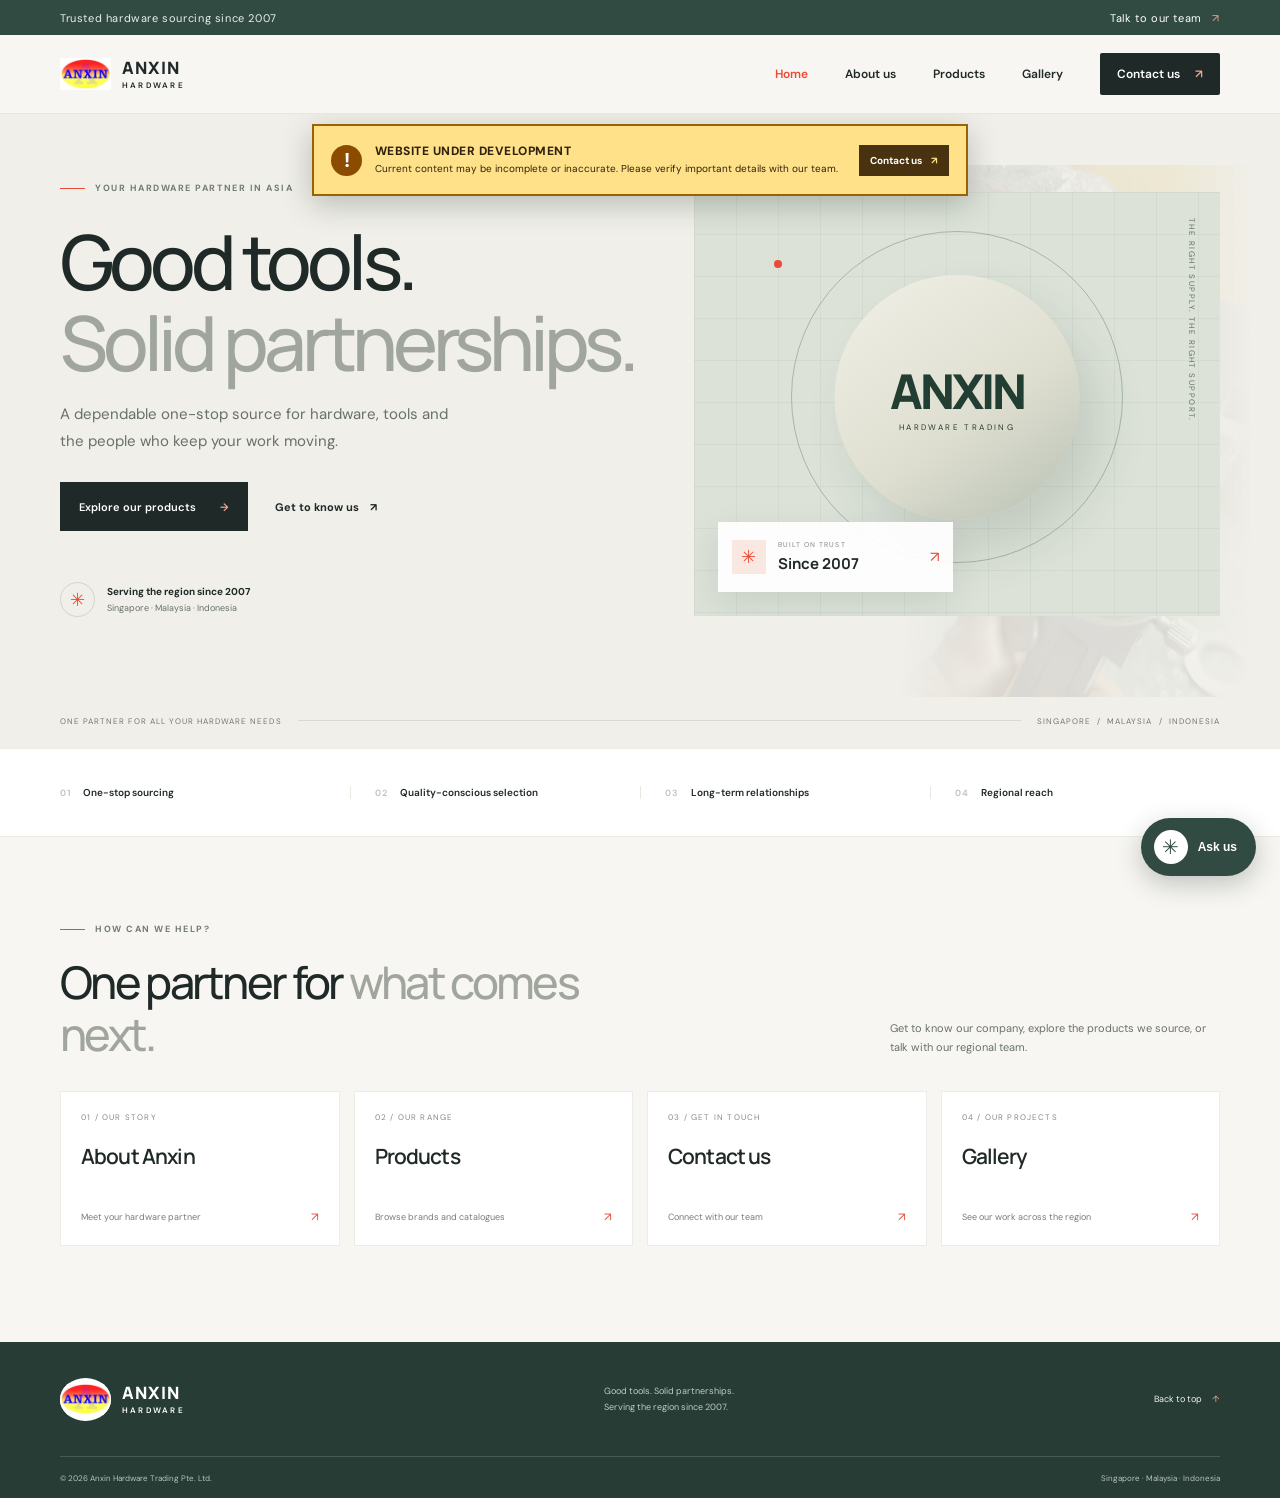
<file: index.html>
<!doctype html>
<html lang="en">
<head>
  <meta charset="utf-8">
  <meta name="viewport" content="width=device-width, initial-scale=1">
  <meta name="theme-color" content="#f7f6f2">
  <meta name="description" content="Anxin Hardware Trading Pte. Ltd. — dependable hardware sourcing and one-stop solutions for Singapore, Malaysia and Indonesia since 2007.">
  <title>Anxin Hardware | Tools and hardware, sourced with care</title>
  <link rel="preconnect" href="https://fonts.googleapis.com">
  <link rel="preconnect" href="https://fonts.gstatic.com" crossorigin>
  <link href="https://fonts.googleapis.com/css2?family=DM+Sans:wght@400;500;600;700&family=Manrope:wght@400;500;600;700;800&display=swap" rel="stylesheet">
  <link rel="stylesheet" href="styles.css?v=20261010-2">
</head>
<body id="top">
  <div class="topline">
    <div class="container topline-inner">
      <span>Trusted hardware sourcing since 2007</span>
      <a href="https://wa.me/6598162325?text=Dear%20Anxin%20Hardware%20Customer%20Service%2C%20I%20would%20like%20to%20know%20more%20about..." target="_blank" rel="noreferrer">Talk to our team <span aria-hidden="true">↗</span></a>
    </div>
  </div>

  <header class="site-header">
    <div class="container nav-wrap">
      <a class="brand" href="index.html" aria-label="Anxin Hardware home">
        <img src="AnxinHardware%20Logo.png" alt="Anxin Hardware logo">
        <span class="brand-name">ANXIN <span>HARDWARE</span></span>
      </a>
      <button class="menu-toggle" type="button" aria-label="Open navigation" aria-expanded="false" aria-controls="primary-nav">
        <span></span><span></span>
      </button>
      <nav id="primary-nav" class="primary-nav" aria-label="Main navigation">
        <a href="index.html" aria-current="page">Home</a>
        <a href="about.html">About us</a>
        <a href="products.html">Products</a>
        <a href="gallery.html">Gallery</a>
        <a class="nav-contact" href="contact.html">Contact us <span aria-hidden="true">↗</span></a>
      </nav>
    </div>
  </header>

  <main>
    <section class="hero">
      <div class="container hero-grid">
        <div class="hero-copy">
          <div class="eyebrow"><span class="eyebrow-line"></span> Your hardware partner in Asia</div>
          <h1>Good tools.<br><span>Solid partnerships.</span></h1>
          <p class="hero-intro">A dependable one-stop source for hardware, tools and the people who keep your work moving.</p>
          <div class="hero-actions">
            <a class="button button-dark" href="products.html">Explore our products <span aria-hidden="true">→</span></a>
            <a class="text-link" href="about.html">Get to know us <span aria-hidden="true">↗</span></a>
          </div>
          <div class="hero-proof">
            <span class="proof-mark" aria-hidden="true">✳</span>
            <span><strong>Serving the region since 2007</strong><small>Singapore · Malaysia · Indonesia</small></span>
          </div>
        </div>
        <div class="hero-art" aria-label="Anxin Hardware brand artwork">
          <div class="art-grid"></div>
          <div class="art-circle art-circle-one"></div>
          <div class="art-circle art-circle-two"></div>
          <div class="art-stamp"><span>ANXIN</span><small>HARDWARE TRADING</small></div>
          <div class="art-card">
            <span class="art-card-icon">✳</span>
            <span><small>BUILT ON TRUST</small><strong>Since 2007</strong></span>
            <span class="art-arrow" aria-hidden="true">↗</span>
          </div>
          <span class="art-caption">The right supply. The right support.</span>
          <span class="art-orbit" aria-hidden="true"></span>
        </div>
      </div>
      <div class="container hero-bottom">
        <span>One partner for all your hardware needs</span>
        <span class="hero-bottom-line"></span>
        <span>Singapore&nbsp; / &nbsp;Malaysia&nbsp; / &nbsp;Indonesia</span>
      </div>
    </section>

    <section class="intro-band" aria-label="Company overview">
      <div class="container intro-grid">
        <div><span class="intro-number">01</span><span>One-stop sourcing</span></div>
        <div><span class="intro-number">02</span><span>Quality-conscious selection</span></div>
        <div><span class="intro-number">03</span><span>Long-term relationships</span></div>
        <div><span class="intro-number">04</span><span>Regional reach</span></div>
      </div>
    </section>

    <section class="home-pages">
      <div class="container">
        <div class="eyebrow"><span class="eyebrow-line"></span> How can we help?</div>
        <div class="home-pages-heading">
          <h2>One partner for <span>what comes next.</span></h2>
          <p>Get to know our company, explore the products we source, or talk with our regional team.</p>
        </div>
        <div class="home-pages-grid">
          <a class="home-page-card" href="about.html">
            <span class="home-page-number">01 / OUR STORY</span>
            <strong>About Anxin</strong>
            <span class="home-page-link">Meet your hardware partner <i aria-hidden="true">↗</i></span>
          </a>
          <a class="home-page-card" href="products.html">
            <span class="home-page-number">02 / OUR RANGE</span>
            <strong>Products</strong>
            <span class="home-page-link">Browse brands and catalogues <i aria-hidden="true">↗</i></span>
          </a>
          <a class="home-page-card" href="contact.html">
            <span class="home-page-number">03 / GET IN TOUCH</span>
            <strong>Contact us</strong>
            <span class="home-page-link">Connect with our team <i aria-hidden="true">↗</i></span>
          </a>
          <a class="home-page-card" href="gallery.html">
            <span class="home-page-number">04 / OUR PROJECTS</span>
            <strong>Gallery</strong>
            <span class="home-page-link">See our work across the region <i aria-hidden="true">↗</i></span>
          </a>
        </div>
      </div>
    </section>
  </main>

  <footer class="site-footer">
    <div class="container footer-main">
      <a class="brand footer-brand" href="index.html" aria-label="Anxin Hardware home">
        <img src="AnxinHardware%20Logo.png" alt="">
        <span class="brand-name">ANXIN <span>HARDWARE</span></span>
      </a>
      <p>Good tools. Solid partnerships.<br>Serving the region since 2007.</p>
      <a class="footer-top" href="#top">Back to top <span>↑</span></a>
    </div>
    <div class="container footer-bottom">
      <span>© <span id="year">2026</span> Anxin Hardware Trading Pte. Ltd.</span>
      <span>Singapore · Malaysia · Indonesia</span>
    </div>
  </footer>
  <aside class="development-banner" role="status" aria-label="Website development notice">
    <span class="development-icon" aria-hidden="true">!</span>
    <span class="development-copy"><strong>Website under development</strong><span>Current content may be incomplete or inaccurate. Please verify important details with our team.</span></span>
    <a href="contact.html">Contact us <span aria-hidden="true">↗</span></a>
  </aside>
  <script src="product-knowledge.js?v=20261010-2"></script>
  <script src="script.js?v=20261010-2"></script>
</body>
</html>
</file>
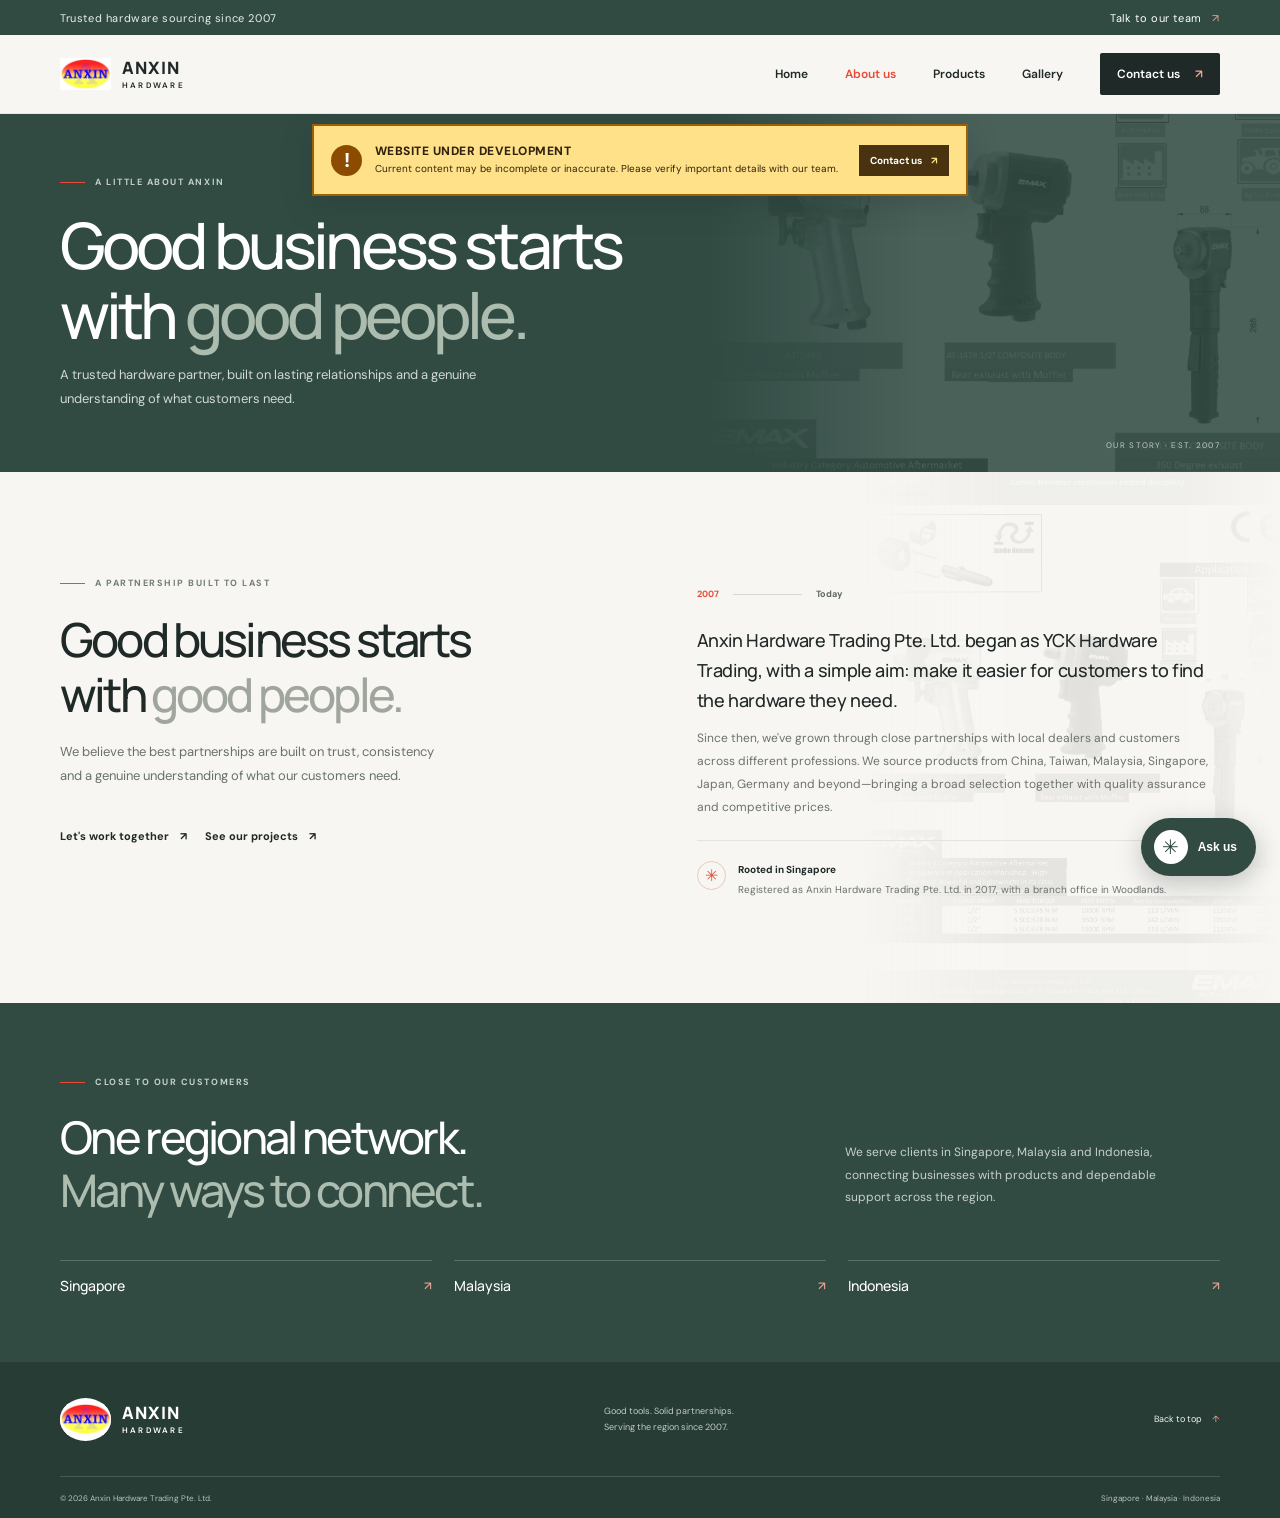
<file: about.html>
<!doctype html>
<html lang="en">
<head>
  <meta charset="utf-8">
  <meta name="viewport" content="width=device-width, initial-scale=1">
  <meta name="theme-color" content="#f7f6f2">
  <meta name="description" content="Get to know Anxin Hardware Trading Pte. Ltd., a trusted regional hardware partner serving customers since 2007.">
  <title>About Us | Anxin Hardware</title>
  <link rel="preconnect" href="https://fonts.googleapis.com">
  <link rel="preconnect" href="https://fonts.gstatic.com" crossorigin>
  <link href="https://fonts.googleapis.com/css2?family=DM+Sans:wght@400;500;600;700&family=Manrope:wght@400;500;600;700;800&display=swap" rel="stylesheet">
  <link rel="stylesheet" href="styles.css?v=20261010-2">
</head>
<body id="top">
  <div class="topline"><div class="container topline-inner"><span>Trusted hardware sourcing since 2007</span><a href="https://wa.me/6598162325?text=Dear%20Anxin%20Hardware%20Customer%20Service%2C%20I%20would%20like%20to%20know%20more%20about..." target="_blank" rel="noreferrer">Talk to our team <span aria-hidden="true">↗</span></a></div></div>
  <header class="site-header">
    <div class="container nav-wrap">
      <a class="brand" href="index.html" aria-label="Anxin Hardware home"><img src="AnxinHardware%20Logo.png" alt="Anxin Hardware logo"><span class="brand-name">ANXIN <span>HARDWARE</span></span></a>
      <button class="menu-toggle" type="button" aria-label="Open navigation" aria-expanded="false" aria-controls="primary-nav"><span></span><span></span></button>
      <nav id="primary-nav" class="primary-nav" aria-label="Main navigation">
        <a href="index.html">Home</a><a href="about.html" aria-current="page">About us</a><a href="products.html">Products</a><a href="gallery.html">Gallery</a><a class="nav-contact" href="contact.html">Contact us <span aria-hidden="true">↗</span></a>
      </nav>
    </div>
  </header>
  <main>
    <section class="page-banner page-banner-about">
      <div class="container page-banner-content">
        <div class="eyebrow eyebrow-light"><span class="eyebrow-line"></span> A little about Anxin</div>
        <h1>Good business starts<br>with <span>good people.</span></h1>
        <p>A trusted hardware partner, built on lasting relationships and a genuine understanding of what customers need.</p>
      </div>
      <span class="page-banner-index">OUR STORY · EST. 2007</span>
    </section>
    <section class="section about-section">
      <div class="container about-grid">
        <div class="section-heading">
          <div class="eyebrow"><span class="eyebrow-line"></span> A partnership built to last</div>
          <h2>Good business starts<br>with <span>good people.</span></h2>
          <p>We believe the best partnerships are built on trust, consistency and a genuine understanding of what our customers need.</p>
          <a class="text-link" href="contact.html">Let's work together <span aria-hidden="true">↗</span></a>
          <a class="text-link about-gallery-link" href="gallery.html">See our projects <span aria-hidden="true">↗</span></a>
        </div>
        <div class="about-story">
          <div class="story-date"><span>2007</span><span class="story-rule"></span><span>Today</span></div>
          <p class="story-lead">Anxin Hardware Trading Pte. Ltd. began as YCK Hardware Trading, with a simple aim: make it easier for customers to find the hardware they need.</p>
          <p>Since then, we've grown through close partnerships with local dealers and customers across different professions. We source products from China, Taiwan, Malaysia, Singapore, Japan, Germany and beyond—bringing a broad selection together with quality assurance and competitive prices.</p>
          <div class="story-note"><span class="note-icon">✳</span><span><strong>Rooted in Singapore</strong><small>Registered as Anxin Hardware Trading Pte. Ltd. in 2017, with a branch office in Woodlands.</small></span></div>
        </div>
      </div>
    </section>
    <section class="reach-section">
      <div class="container reach-grid">
        <div><div class="eyebrow eyebrow-light"><span class="eyebrow-line"></span> Close to our customers</div><h2>One regional network.<br><span>Many ways to connect.</span></h2></div>
        <p>We serve clients in Singapore, Malaysia and Indonesia, connecting businesses with products and dependable support across the region.</p>
        <div class="reach-countries" aria-label="Markets served"><span>Singapore <i>↗</i></span><span>Malaysia <i>↗</i></span><span>Indonesia <i>↗</i></span></div>
      </div>
    </section>
  </main>
  <footer class="site-footer">
    <div class="container footer-main"><a class="brand footer-brand" href="index.html" aria-label="Anxin Hardware home"><img src="AnxinHardware%20Logo.png" alt=""><span class="brand-name">ANXIN <span>HARDWARE</span></span></a><p>Good tools. Solid partnerships.<br>Serving the region since 2007.</p><a class="footer-top" href="#top">Back to top <span>↑</span></a></div>
    <div class="container footer-bottom"><span>© <span id="year">2026</span> Anxin Hardware Trading Pte. Ltd.</span><span>Singapore · Malaysia · Indonesia</span></div>
  </footer>
  <aside class="development-banner" role="status" aria-label="Website development notice">
    <span class="development-icon" aria-hidden="true">!</span>
    <span class="development-copy"><strong>Website under development</strong><span>Current content may be incomplete or inaccurate. Please verify important details with our team.</span></span>
    <a href="contact.html">Contact us <span aria-hidden="true">↗</span></a>
  </aside>
  <script src="product-knowledge.js?v=20261010-2"></script>
  <script src="script.js?v=20261010-2"></script>
</body>
</html>
</file>
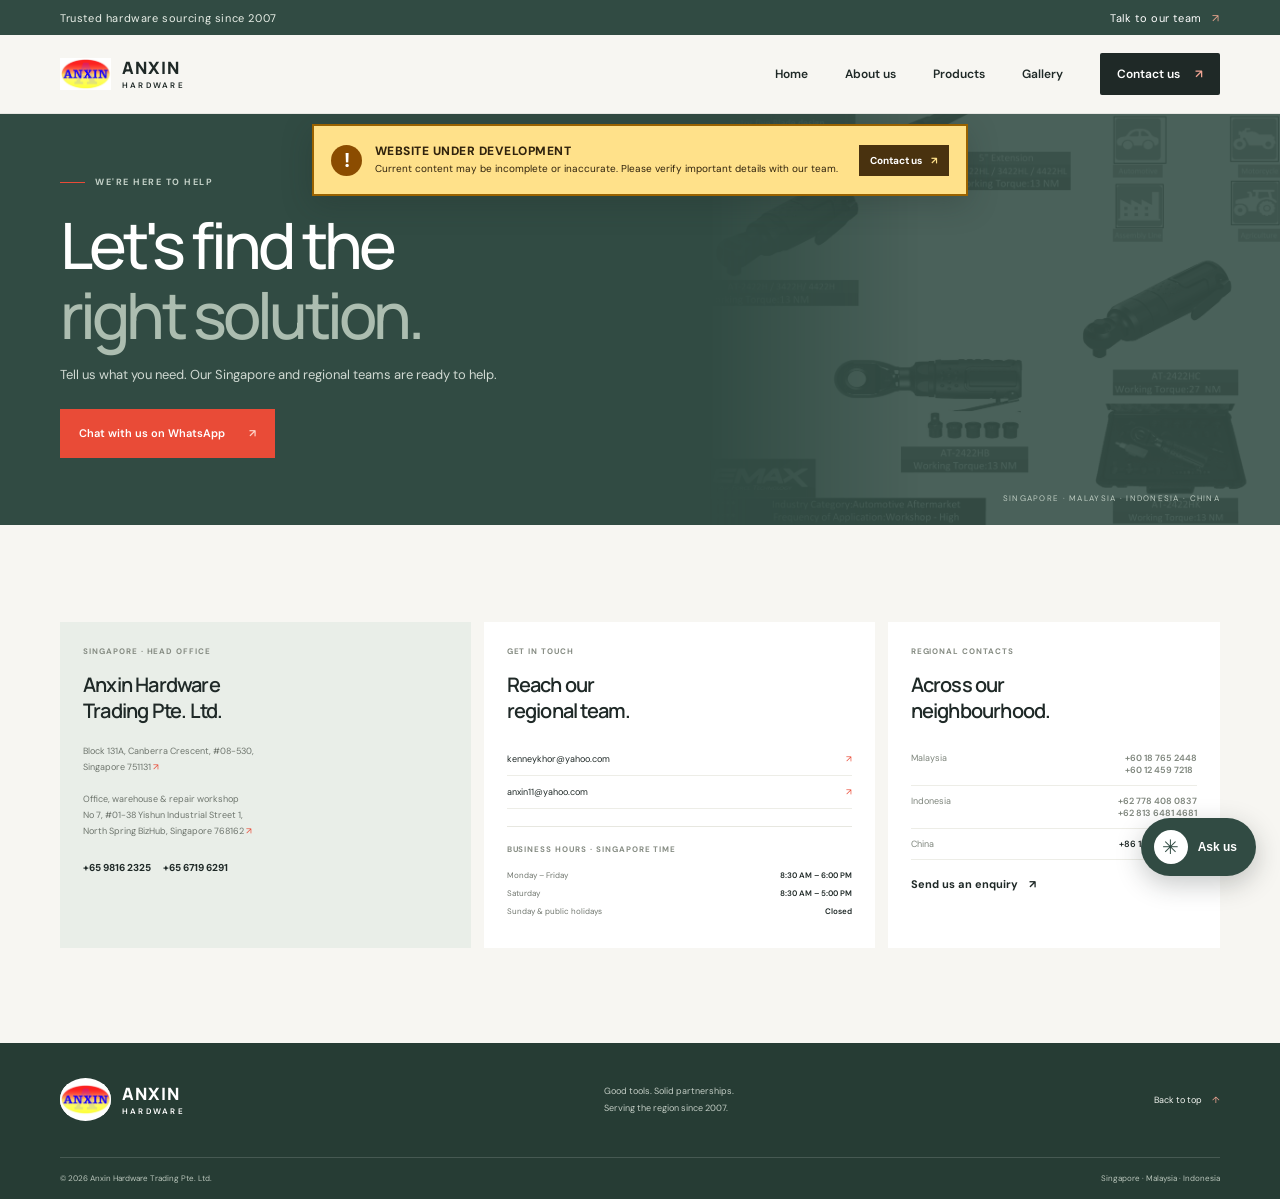
<file: contact.html>
<!doctype html>
<html lang="en">
<head>
  <meta charset="utf-8">
  <meta name="viewport" content="width=device-width, initial-scale=1">
  <meta name="theme-color" content="#f7f6f2">
  <meta name="description" content="Contact Anxin Hardware Trading Pte. Ltd. in Singapore, Malaysia, Indonesia and China.">
  <title>Contact Us | Anxin Hardware</title>
  <link rel="preconnect" href="https://fonts.googleapis.com">
  <link rel="preconnect" href="https://fonts.gstatic.com" crossorigin>
  <link href="https://fonts.googleapis.com/css2?family=DM+Sans:wght@400;500;600;700&family=Manrope:wght@400;500;600;700;800&display=swap" rel="stylesheet">
  <link rel="stylesheet" href="styles.css?v=20261010-2">
</head>
<body id="top">
  <div class="topline"><div class="container topline-inner"><span>Trusted hardware sourcing since 2007</span><a href="https://wa.me/6598162325?text=Dear%20Anxin%20Hardware%20Customer%20Service%2C%20I%20would%20like%20to%20know%20more%20about..." target="_blank" rel="noreferrer">Talk to our team <span aria-hidden="true">↗</span></a></div></div>
  <header class="site-header">
    <div class="container nav-wrap">
      <a class="brand" href="index.html" aria-label="Anxin Hardware home"><img src="AnxinHardware%20Logo.png" alt="Anxin Hardware logo"><span class="brand-name">ANXIN <span>HARDWARE</span></span></a>
      <button class="menu-toggle" type="button" aria-label="Open navigation" aria-expanded="false" aria-controls="primary-nav"><span></span><span></span></button>
      <nav id="primary-nav" class="primary-nav" aria-label="Main navigation">
        <a href="index.html">Home</a><a href="about.html">About us</a><a href="products.html">Products</a><a href="gallery.html">Gallery</a><a class="nav-contact" href="contact.html" aria-current="page">Contact us <span aria-hidden="true">↗</span></a>
      </nav>
    </div>
  </header>
  <main>
    <section class="page-banner page-banner-contact">
      <div class="container page-banner-content">
        <div class="eyebrow eyebrow-light"><span class="eyebrow-line"></span> We're here to help</div>
        <h1>Let's find the<br><span>right solution.</span></h1>
        <p>Tell us what you need. Our Singapore and regional teams are ready to help.</p>
        <a class="button button-red" href="https://wa.me/6598162325?text=Dear%20Anxin%20Hardware%20Customer%20Service%2C%20I%20would%20like%20to%20know%20more%20about..." target="_blank" rel="noreferrer">Chat with us on WhatsApp <span aria-hidden="true">↗</span></a>
      </div>
      <span class="page-banner-index">SINGAPORE · MALAYSIA · INDONESIA · CHINA</span>
    </section>
    <section class="section contact-section">
      <div class="container contact-grid">
        <div class="contact-card contact-main">
          <span class="contact-label">Singapore · Head office</span>
          <h3>Anxin Hardware<br>Trading Pte. Ltd.</h3>
          <a class="address-link" href="https://maps.google.com/?q=Block+131A+Canberra+Crescent+Singapore+751131" target="_blank" rel="noreferrer">Block 131A, Canberra Crescent, #08-530,<br>Singapore 751131 <span>↗</span></a>
          <a class="address-link" href="https://maps.google.com/?q=No+7+Yishun+Industrial+Street+1+Singapore+768162" target="_blank" rel="noreferrer">Office, warehouse &amp; repair workshop<br>No 7, #01-38 Yishun Industrial Street 1,<br>North Spring BizHub, Singapore 768162 <span>↗</span></a>
          <a class="contact-phone" href="tel:+6598162325">+65 9816 2325</a><a class="contact-phone" href="tel:+6567196291">+65 6719 6291</a>
        </div>
        <div class="contact-card">
          <span class="contact-label">Get in touch</span><h3>Reach our<br>regional team.</h3>
          <a class="contact-detail" href="mailto:kenneykhor@yahoo.com">kenneykhor@yahoo.com <span>↗</span></a>
          <a class="contact-detail" href="mailto:anxin11@yahoo.com">anxin11@yahoo.com <span>↗</span></a>
          <div class="contact-divider"></div><span class="contact-label">Business hours · Singapore time</span>
          <p class="hours">Monday – Friday <span>8:30 AM – 6:00 PM</span></p><p class="hours">Saturday <span>8:30 AM – 5:00 PM</span></p><p class="hours">Sunday &amp; public holidays <span>Closed</span></p>
        </div>
        <div class="contact-card regional-card">
          <span class="contact-label">Regional contacts</span><h3>Across our<br>neighbourhood.</h3>
          <div class="region-phone"><span>Malaysia</span><span><a href="tel:+60187652448">+60 18 765 2448</a><br><a href="tel:+60124597218">+60 12 459 7218</a></span></div>
          <div class="region-phone"><span>Indonesia</span><span><a href="tel:+627784080837">+62 778 408 0837</a><br><a href="tel:+6281364814681">+62 813 6481 4681</a></span></div>
          <div class="region-phone"><span>China</span><a href="tel:+86159271698">+86 159 1927 1698</a></div>
          <a class="text-link regional-link" href="https://wa.me/6598162325?text=Dear%20Anxin%20Hardware%20Customer%20Service%2C%20I%20would%20like%20to%20know%20more%20about..." target="_blank" rel="noreferrer">Send us an enquiry <span aria-hidden="true">↗</span></a>
        </div>
      </div>
    </section>
  </main>
  <footer class="site-footer">
    <div class="container footer-main"><a class="brand footer-brand" href="index.html" aria-label="Anxin Hardware home"><img src="AnxinHardware%20Logo.png" alt=""><span class="brand-name">ANXIN <span>HARDWARE</span></span></a><p>Good tools. Solid partnerships.<br>Serving the region since 2007.</p><a class="footer-top" href="#top">Back to top <span>↑</span></a></div>
    <div class="container footer-bottom"><span>© <span id="year">2026</span> Anxin Hardware Trading Pte. Ltd.</span><span>Singapore · Malaysia · Indonesia</span></div>
  </footer>
  <aside class="development-banner" role="status" aria-label="Website development notice">
    <span class="development-icon" aria-hidden="true">!</span>
    <span class="development-copy"><strong>Website under development</strong><span>Current content may be incomplete or inaccurate. Please verify important details with our team.</span></span>
    <a href="contact.html">Contact us <span aria-hidden="true">↗</span></a>
  </aside>
  <script src="product-knowledge.js?v=20261010-2"></script>
  <script src="script.js?v=20261010-2"></script>
</body>
</html>
</file>
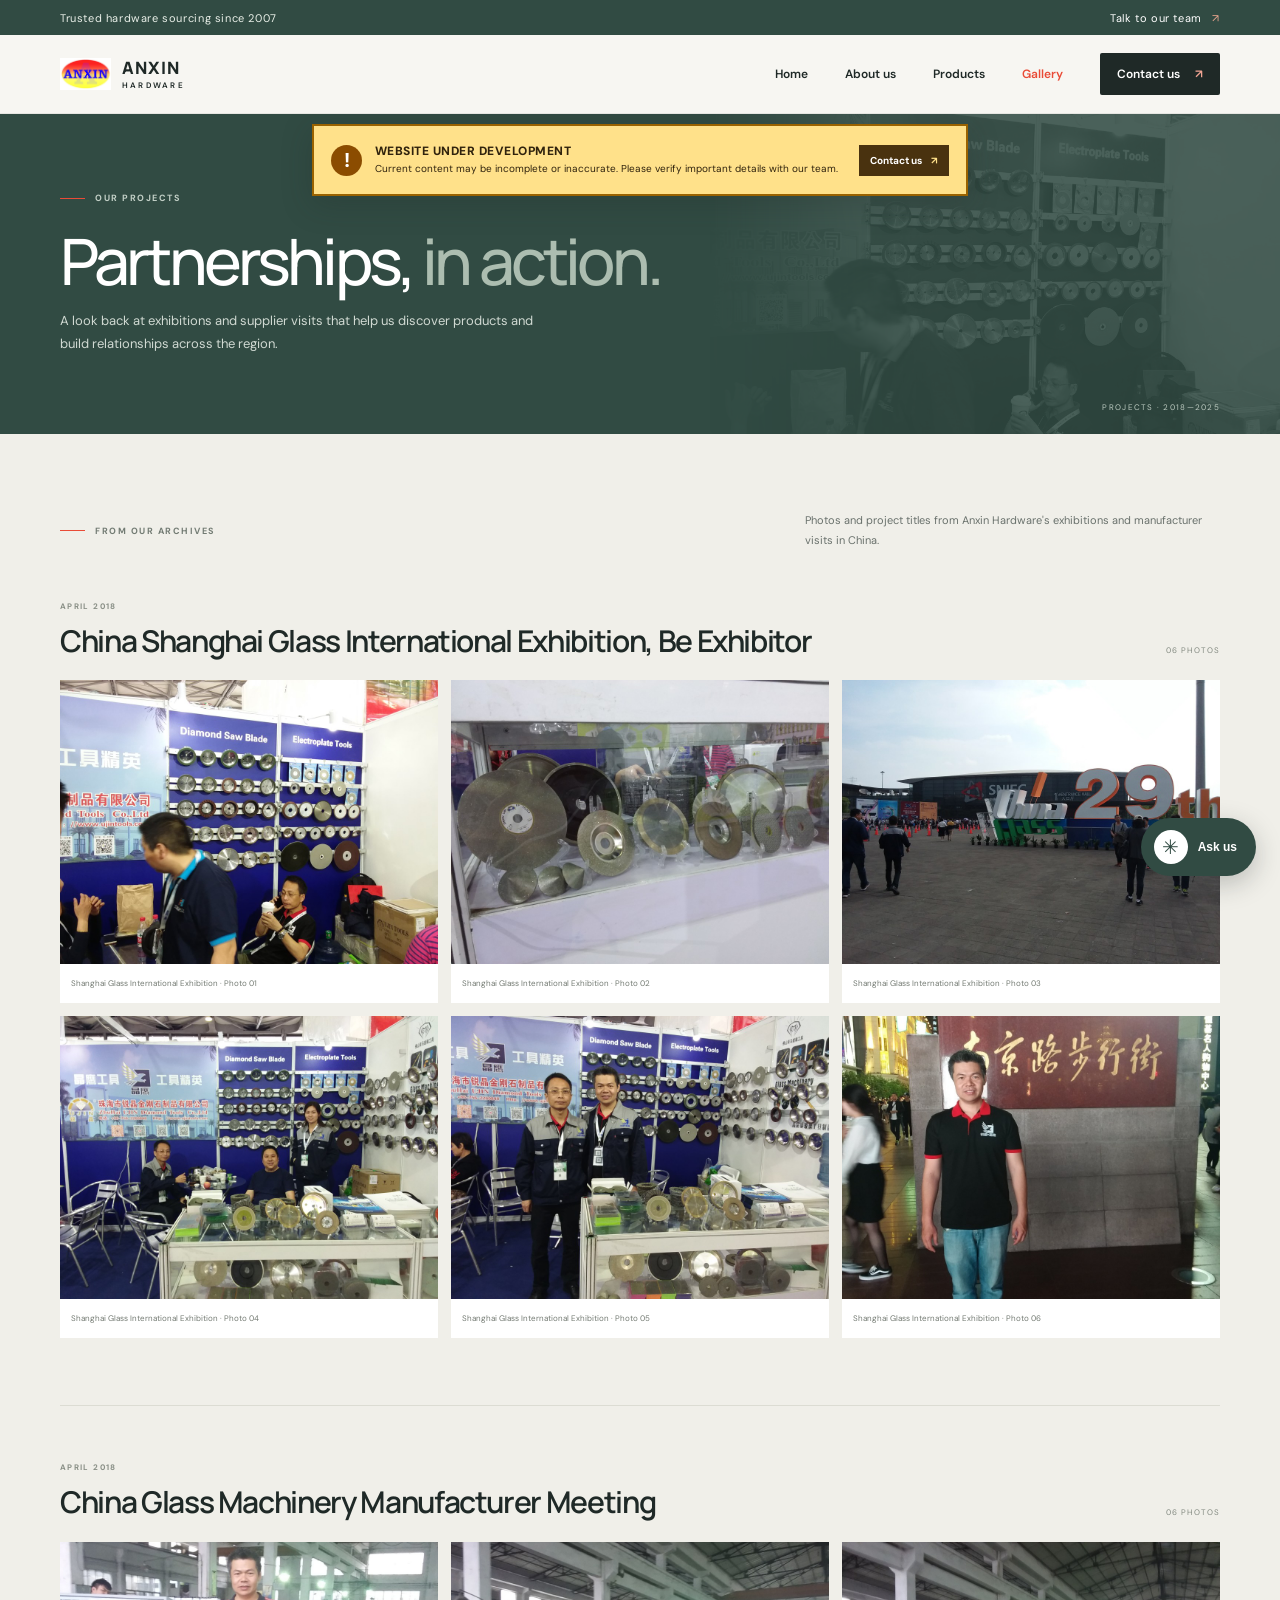
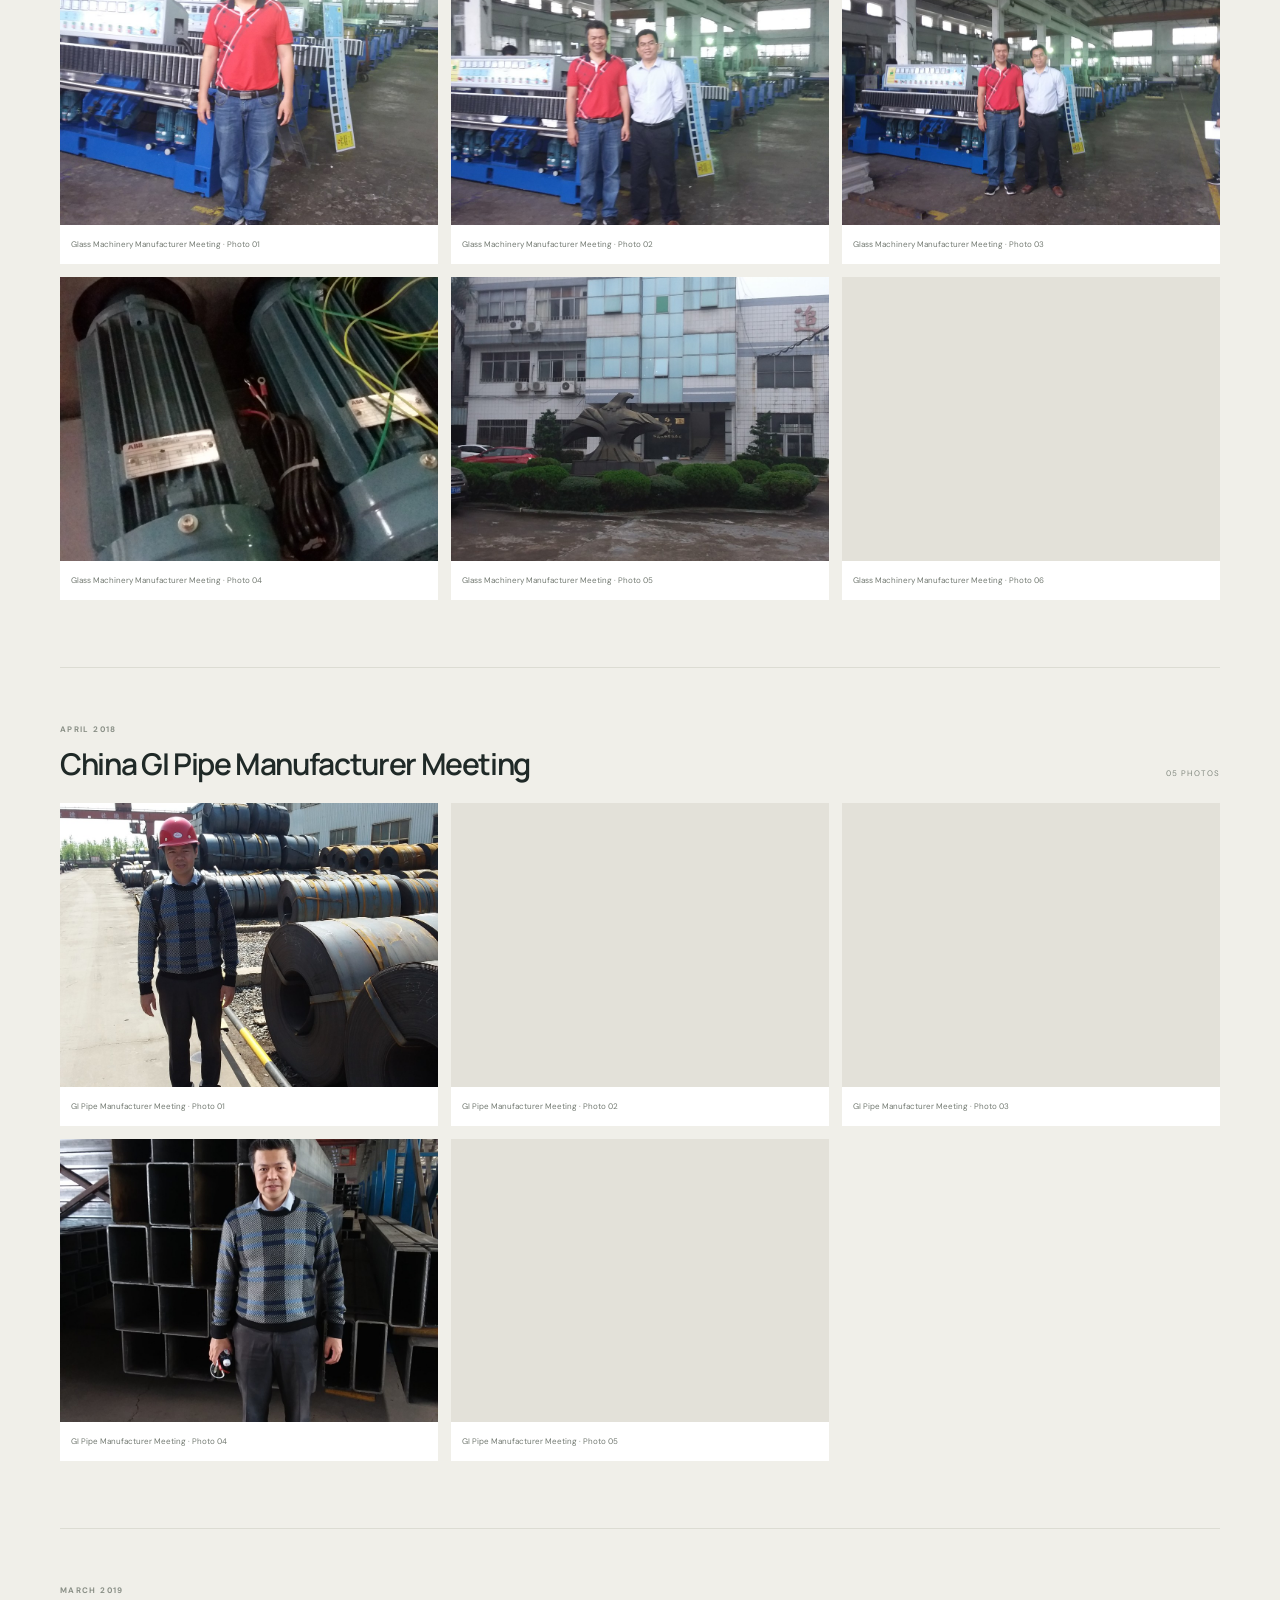
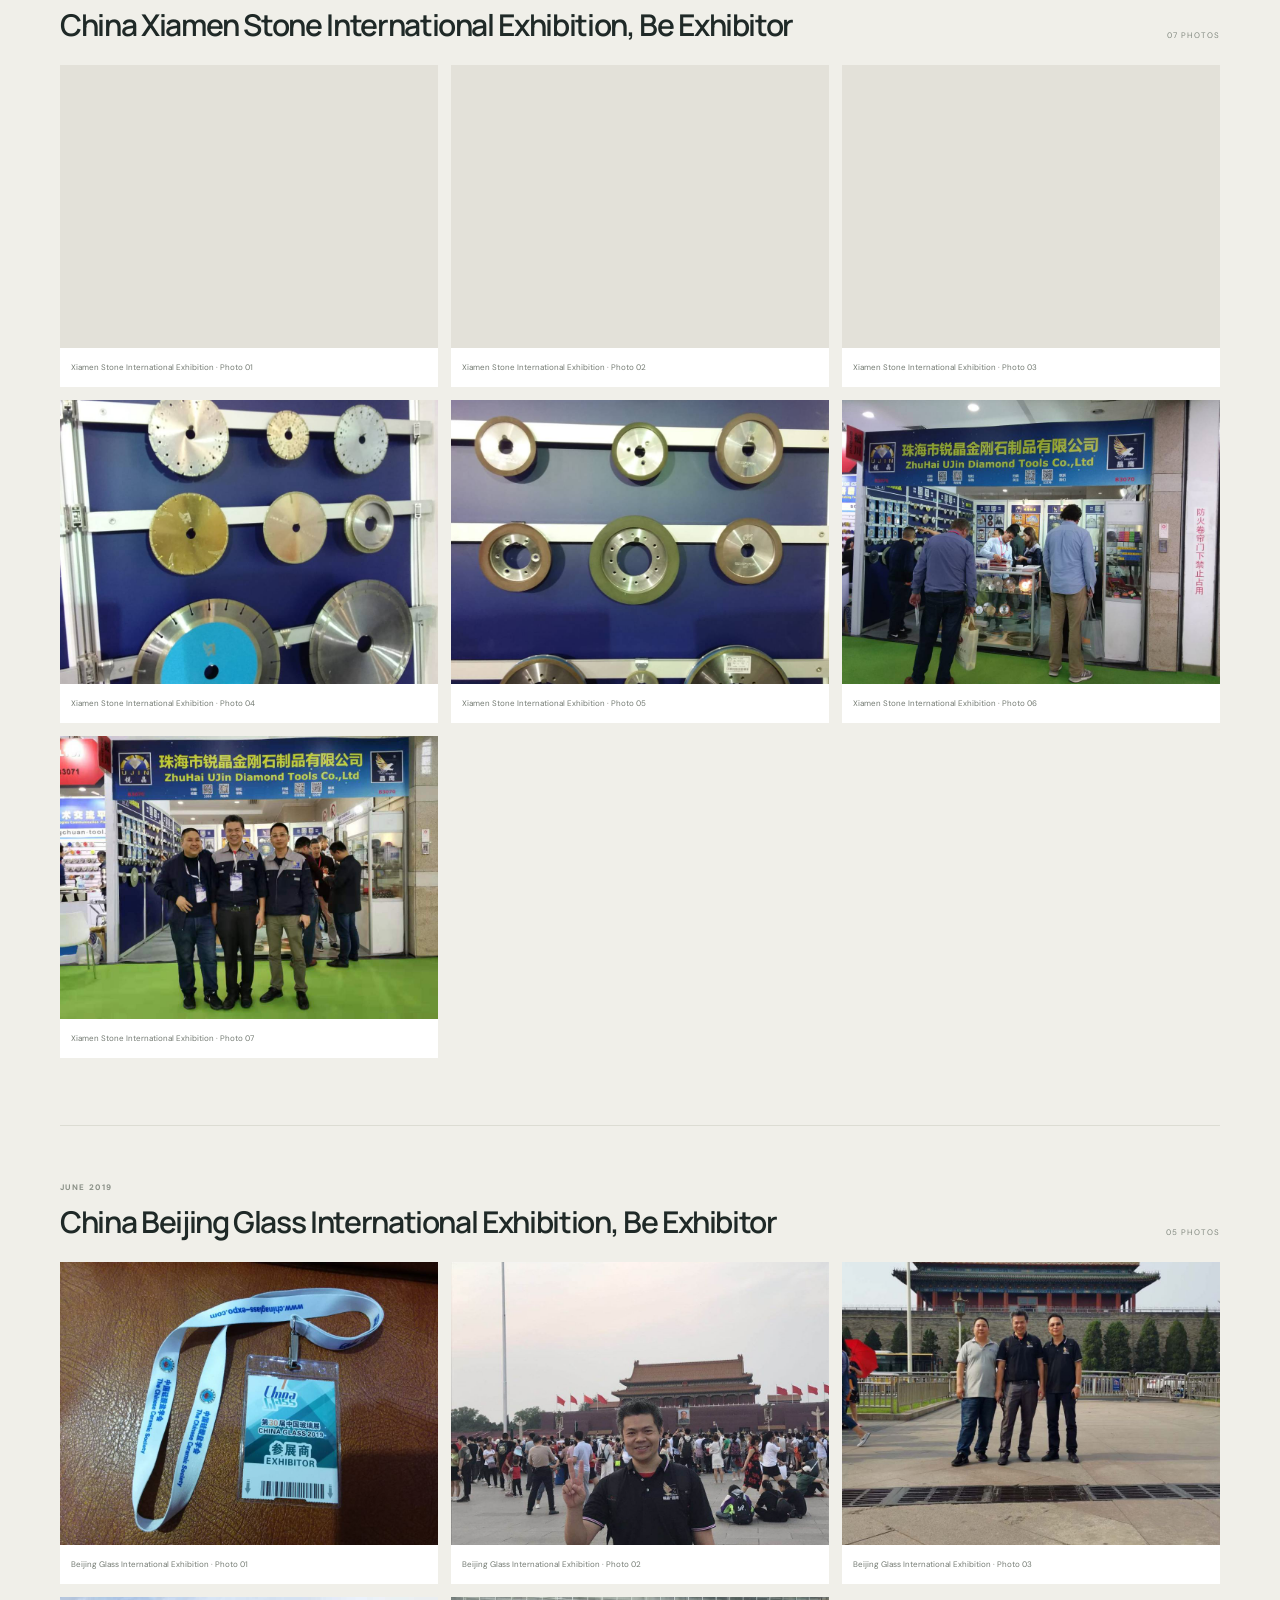
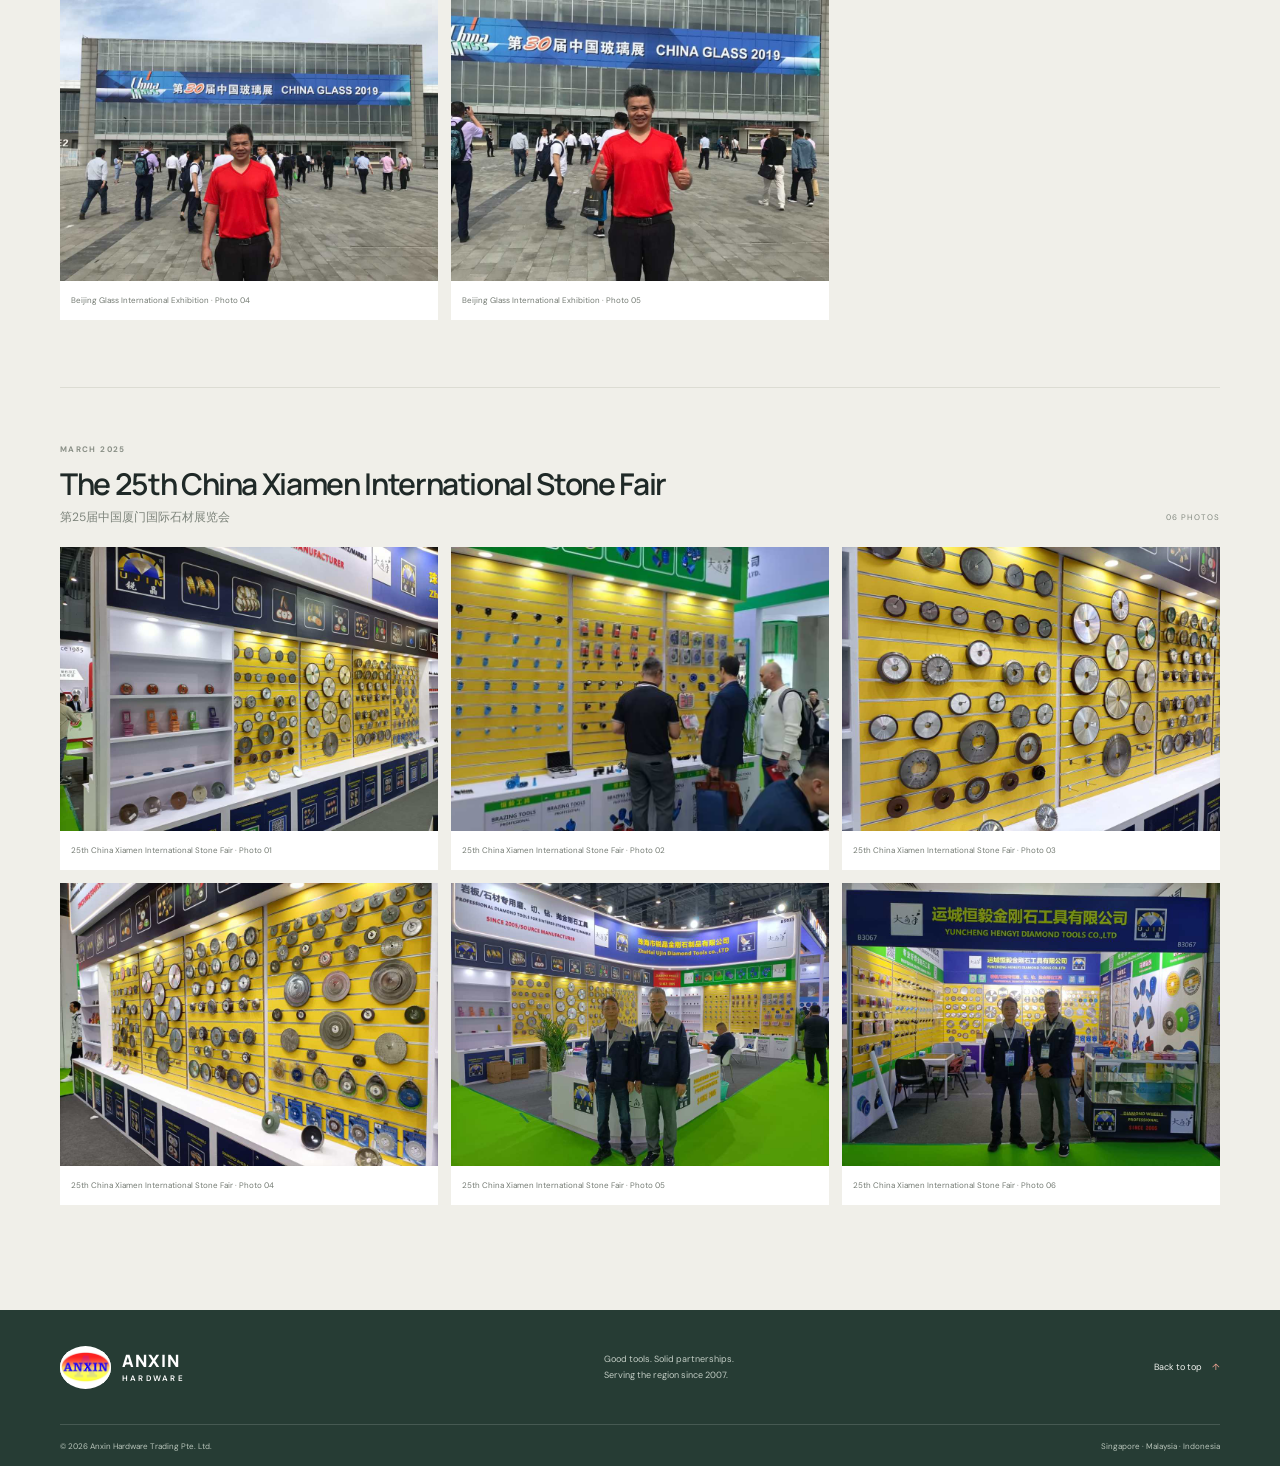
<file: gallery.html>
<!doctype html>
<html lang="en">
<head>
  <meta charset="utf-8">
  <meta name="viewport" content="width=device-width, initial-scale=1">
  <meta name="theme-color" content="#f7f6f2">
  <meta name="description" content="Browse Anxin Hardware's project gallery, featuring international exhibitions and supplier visits in China.">
  <title>Gallery | Anxin Hardware</title>
  <link rel="preconnect" href="https://fonts.googleapis.com">
  <link rel="preconnect" href="https://fonts.gstatic.com" crossorigin>
  <link href="https://fonts.googleapis.com/css2?family=DM+Sans:wght@400;500;600;700&family=Manrope:wght@400;500;600;700;800&display=swap" rel="stylesheet">
  <link rel="stylesheet" href="styles.css?v=20261010-2">
</head>
<body id="top">
  <div class="topline"><div class="container topline-inner"><span>Trusted hardware sourcing since 2007</span><a href="https://wa.me/6598162325?text=Dear%20Anxin%20Hardware%20Customer%20Service%2C%20I%20would%20like%20to%20know%20more%20about..." target="_blank" rel="noreferrer">Talk to our team <span aria-hidden="true">↗</span></a></div></div>
  <header class="site-header">
    <div class="container nav-wrap">
      <a class="brand" href="index.html" aria-label="Anxin Hardware home"><img src="AnxinHardware%20Logo.png" alt="Anxin Hardware logo"><span class="brand-name">ANXIN <span>HARDWARE</span></span></a>
      <button class="menu-toggle" type="button" aria-label="Open navigation" aria-expanded="false" aria-controls="primary-nav"><span></span><span></span></button>
      <nav id="primary-nav" class="primary-nav" aria-label="Main navigation">
        <a href="index.html">Home</a><a href="about.html">About us</a><a href="products.html">Products</a><a href="gallery.html" aria-current="page">Gallery</a><a class="nav-contact" href="contact.html">Contact us <span aria-hidden="true">↗</span></a>
      </nav>
    </div>
  </header>
  <main>
    <section class="page-banner page-banner-gallery">
      <div class="container page-banner-content">
        <div class="eyebrow eyebrow-light"><span class="eyebrow-line"></span> Our projects</div>
        <h1>Partnerships, <span>in action.</span></h1>
        <p>A look back at exhibitions and supplier visits that help us discover products and build relationships across the region.</p>
      </div>
      <span class="page-banner-index">PROJECTS · 2018—2025</span>
    </section>
    <section class="gallery-section">
      <div class="container">
        <div class="gallery-intro">
          <div class="eyebrow"><span class="eyebrow-line"></span> From our archives</div>
          <p>Photos and project titles from Anxin Hardware's exhibitions and manufacturer visits in China.</p>
        </div>

        <section class="gallery-project" aria-labelledby="project-shanghai">
          <div class="gallery-project-heading"><div><span class="gallery-year">APRIL 2018</span><h2 id="project-shanghai">China Shanghai Glass International Exhibition, Be Exhibitor</h2></div><span class="gallery-count">06 PHOTOS</span></div>
          <div class="gallery-grid">
            <figure class="gallery-photo"><img src="Gallery%20Photos/20180419_160901.jpg" alt="Anxin at the Shanghai Glass International Exhibition, April 2018 — photo 1" loading="lazy" decoding="async"><figcaption>Shanghai Glass International Exhibition · Photo 01</figcaption></figure>
            <figure class="gallery-photo"><img src="Gallery%20Photos/20180419_161229.jpg" alt="Anxin at the Shanghai Glass International Exhibition, April 2018 — photo 2" loading="lazy" decoding="async"><figcaption>Shanghai Glass International Exhibition · Photo 02</figcaption></figure>
            <figure class="gallery-photo"><img src="Gallery%20Photos/20180421_084555.jpg" alt="Anxin at the Shanghai Glass International Exhibition, April 2018 — photo 3" loading="lazy" decoding="async"><figcaption>Shanghai Glass International Exhibition · Photo 03</figcaption></figure>
            <figure class="gallery-photo"><img src="Gallery%20Photos/20180421_110738.jpg" alt="Anxin at the Shanghai Glass International Exhibition, April 2018 — photo 4" loading="lazy" decoding="async"><figcaption>Shanghai Glass International Exhibition · Photo 04</figcaption></figure>
            <figure class="gallery-photo"><img src="Gallery%20Photos/20180421_113629.jpg" alt="Anxin at the Shanghai Glass International Exhibition, April 2018 — photo 5" loading="lazy" decoding="async"><figcaption>Shanghai Glass International Exhibition · Photo 05</figcaption></figure>
            <figure class="gallery-photo"><img src="Gallery%20Photos/20180421_184456.jpg" alt="Anxin at the Shanghai Glass International Exhibition, April 2018 — photo 6" loading="lazy" decoding="async"><figcaption>Shanghai Glass International Exhibition · Photo 06</figcaption></figure>
          </div>
        </section>

        <section class="gallery-project" aria-labelledby="project-machinery">
          <div class="gallery-project-heading"><div><span class="gallery-year">APRIL 2018</span><h2 id="project-machinery">China Glass Machinery Manufacturer Meeting</h2></div><span class="gallery-count">06 PHOTOS</span></div>
          <div class="gallery-grid">
            <figure class="gallery-photo"><img src="Gallery%20Photos/20180426_155215.jpg" alt="Anxin at a glass machinery manufacturer meeting in China, April 2018 — photo 1" loading="lazy" decoding="async"><figcaption>Glass Machinery Manufacturer Meeting · Photo 01</figcaption></figure>
            <figure class="gallery-photo"><img src="Gallery%20Photos/20180426_155305.jpg" alt="Anxin at a glass machinery manufacturer meeting in China, April 2018 — photo 2" loading="lazy" decoding="async"><figcaption>Glass Machinery Manufacturer Meeting · Photo 02</figcaption></figure>
            <figure class="gallery-photo"><img src="Gallery%20Photos/20180426_155311.jpg" alt="Anxin at a glass machinery manufacturer meeting in China, April 2018 — photo 3" loading="lazy" decoding="async"><figcaption>Glass Machinery Manufacturer Meeting · Photo 03</figcaption></figure>
            <figure class="gallery-photo"><img src="Gallery%20Photos/20180426_160910.jpg" alt="Anxin at a glass machinery manufacturer meeting in China, April 2018 — photo 4" loading="lazy" decoding="async"><figcaption>Glass Machinery Manufacturer Meeting · Photo 04</figcaption></figure>
            <figure class="gallery-photo"><img src="Gallery%20Photos/20180426_161326.jpg" alt="Anxin at a glass machinery manufacturer meeting in China, April 2018 — photo 5" loading="lazy" decoding="async"><figcaption>Glass Machinery Manufacturer Meeting · Photo 05</figcaption></figure>
            <figure class="gallery-photo"><img src="Gallery%20Photos/20180426_161414.jpg" alt="Anxin at a glass machinery manufacturer meeting in China, April 2018 — photo 6" loading="lazy" decoding="async"><figcaption>Glass Machinery Manufacturer Meeting · Photo 06</figcaption></figure>
          </div>
        </section>

        <section class="gallery-project" aria-labelledby="project-pipe">
          <div class="gallery-project-heading"><div><span class="gallery-year">APRIL 2018</span><h2 id="project-pipe">China GI Pipe Manufacturer Meeting</h2></div><span class="gallery-count">05 PHOTOS</span></div>
          <div class="gallery-grid">
            <figure class="gallery-photo"><img src="Gallery%20Photos/20180424_103005.jpg" alt="Anxin at a GI pipe manufacturer meeting in China, April 2018 — photo 1" loading="lazy" decoding="async"><figcaption>GI Pipe Manufacturer Meeting · Photo 01</figcaption></figure>
            <figure class="gallery-photo"><img src="Gallery%20Photos/20180424_103238.jpg" alt="Anxin at a GI pipe manufacturer meeting in China, April 2018 — photo 2" loading="lazy" decoding="async"><figcaption>GI Pipe Manufacturer Meeting · Photo 02</figcaption></figure>
            <figure class="gallery-photo"><img src="Gallery%20Photos/20180424_103454.jpg" alt="Anxin at a GI pipe manufacturer meeting in China, April 2018 — photo 3" loading="lazy" decoding="async"><figcaption>GI Pipe Manufacturer Meeting · Photo 03</figcaption></figure>
            <figure class="gallery-photo"><img src="Gallery%20Photos/20180424_163002.jpg" alt="Anxin at a GI pipe manufacturer meeting in China, April 2018 — photo 4" loading="lazy" decoding="async"><figcaption>GI Pipe Manufacturer Meeting · Photo 04</figcaption></figure>
            <figure class="gallery-photo"><img src="Gallery%20Photos/20180424_163032.jpg" alt="Anxin at a GI pipe manufacturer meeting in China, April 2018 — photo 5" loading="lazy" decoding="async"><figcaption>GI Pipe Manufacturer Meeting · Photo 05</figcaption></figure>
          </div>
        </section>

        <section class="gallery-project" aria-labelledby="project-xiamen">
          <div class="gallery-project-heading"><div><span class="gallery-year">MARCH 2019</span><h2 id="project-xiamen">China Xiamen Stone International Exhibition, Be Exhibitor</h2></div><span class="gallery-count">07 PHOTOS</span></div>
          <div class="gallery-grid">
            <figure class="gallery-photo"><img src="Gallery%20Photos/img-20190312-wa0004.jpg" alt="Anxin at the Xiamen Stone International Exhibition, March 2019 — photo 1" loading="lazy" decoding="async"><figcaption>Xiamen Stone International Exhibition · Photo 01</figcaption></figure>
            <figure class="gallery-photo"><img src="Gallery%20Photos/img-20190312-wa0006.jpg" alt="Anxin at the Xiamen Stone International Exhibition, March 2019 — photo 2" loading="lazy" decoding="async"><figcaption>Xiamen Stone International Exhibition · Photo 02</figcaption></figure>
            <figure class="gallery-photo"><img src="Gallery%20Photos/img-20190312-wa0007.jpg" alt="Anxin at the Xiamen Stone International Exhibition, March 2019 — photo 3" loading="lazy" decoding="async"><figcaption>Xiamen Stone International Exhibition · Photo 03</figcaption></figure>
            <figure class="gallery-photo"><img src="Gallery%20Photos/img-20190312-wa0008.jpg" alt="Anxin at the Xiamen Stone International Exhibition, March 2019 — photo 4" loading="lazy" decoding="async"><figcaption>Xiamen Stone International Exhibition · Photo 04</figcaption></figure>
            <figure class="gallery-photo"><img src="Gallery%20Photos/img-20190312-wa0009.jpg" alt="Anxin at the Xiamen Stone International Exhibition, March 2019 — photo 5" loading="lazy" decoding="async"><figcaption>Xiamen Stone International Exhibition · Photo 05</figcaption></figure>
            <figure class="gallery-photo"><img src="Gallery%20Photos/img-20190312-wa0011.jpg" alt="Anxin at the Xiamen Stone International Exhibition, March 2019 — photo 6" loading="lazy" decoding="async"><figcaption>Xiamen Stone International Exhibition · Photo 06</figcaption></figure>
            <figure class="gallery-photo"><img src="Gallery%20Photos/img-20190312-wa0012.jpg" alt="Anxin at the Xiamen Stone International Exhibition, March 2019 — photo 7" loading="lazy" decoding="async"><figcaption>Xiamen Stone International Exhibition · Photo 07</figcaption></figure>
          </div>
        </section>

        <section class="gallery-project" aria-labelledby="project-beijing">
          <div class="gallery-project-heading"><div><span class="gallery-year">JUNE 2019</span><h2 id="project-beijing">China Beijing Glass International Exhibition, Be Exhibitor</h2></div><span class="gallery-count">05 PHOTOS</span></div>
          <div class="gallery-grid">
            <figure class="gallery-photo"><img src="Gallery%20Photos/img-20190603-wa0058.jpg" alt="Anxin at the Beijing Glass International Exhibition, June 2019 — photo 1" loading="lazy" decoding="async"><figcaption>Beijing Glass International Exhibition · Photo 01</figcaption></figure>
            <figure class="gallery-photo"><img src="Gallery%20Photos/img-20190603-wa0070.jpg" alt="Anxin at the Beijing Glass International Exhibition, June 2019 — photo 2" loading="lazy" decoding="async"><figcaption>Beijing Glass International Exhibition · Photo 02</figcaption></figure>
            <figure class="gallery-photo"><img src="Gallery%20Photos/img-20190603-wa0071.jpg" alt="Anxin at the Beijing Glass International Exhibition, June 2019 — photo 3" loading="lazy" decoding="async"><figcaption>Beijing Glass International Exhibition · Photo 03</figcaption></figure>
            <figure class="gallery-photo"><img src="Gallery%20Photos/img-20190603-wa0072.jpg" alt="Anxin at the Beijing Glass International Exhibition, June 2019 — photo 4" loading="lazy" decoding="async"><figcaption>Beijing Glass International Exhibition · Photo 04</figcaption></figure>
            <figure class="gallery-photo"><img src="Gallery%20Photos/img-20190603-wa0073.jpg" alt="Anxin at the Beijing Glass International Exhibition, June 2019 — photo 5" loading="lazy" decoding="async"><figcaption>Beijing Glass International Exhibition · Photo 05</figcaption></figure>
          </div>
        </section>

        <section class="gallery-project" aria-labelledby="project-xiamen-2025">
          <div class="gallery-project-heading"><div><span class="gallery-year">MARCH 2025</span><h2 id="project-xiamen-2025">The 25th China Xiamen International Stone Fair</h2><p class="gallery-original-caption" lang="zh">第25届中国厦门国际石材展览会</p></div><span class="gallery-count">06 PHOTOS</span></div>
          <div class="gallery-grid">
            <figure class="gallery-photo"><img src="Gallery%20Photos/whatsapp-image-2025-03-16-at-11.54.40.jpeg" alt="Anxin at the 25th China Xiamen International Stone Fair, March 2025 — photo 1" loading="lazy" decoding="async"><figcaption>25th China Xiamen International Stone Fair · Photo 01</figcaption></figure>
            <figure class="gallery-photo"><img src="Gallery%20Photos/whatsapp-image-2025-03-16-at-11.56.02.jpeg" alt="Anxin at the 25th China Xiamen International Stone Fair, March 2025 — photo 2" loading="lazy" decoding="async"><figcaption>25th China Xiamen International Stone Fair · Photo 02</figcaption></figure>
            <figure class="gallery-photo"><img src="Gallery%20Photos/whatsapp-image-2025-03-16-at-11.54.40-1.jpeg" alt="Anxin at the 25th China Xiamen International Stone Fair, March 2025 — photo 3" loading="lazy" decoding="async"><figcaption>25th China Xiamen International Stone Fair · Photo 03</figcaption></figure>
            <figure class="gallery-photo"><img src="Gallery%20Photos/whatsapp-image-2025-03-16-at-11.54.42.jpeg" alt="Anxin at the 25th China Xiamen International Stone Fair, March 2025 — photo 4" loading="lazy" decoding="async"><figcaption>25th China Xiamen International Stone Fair · Photo 04</figcaption></figure>
            <figure class="gallery-photo"><img src="Gallery%20Photos/whatsapp-image-2025-03-16-at-18.40.00-1.jpeg" alt="Anxin at the 25th China Xiamen International Stone Fair, March 2025 — photo 5" loading="lazy" decoding="async"><figcaption>25th China Xiamen International Stone Fair · Photo 05</figcaption></figure>
            <figure class="gallery-photo"><img src="Gallery%20Photos/whatsapp-image-2025-03-16-at-18.40.00.jpeg" alt="Anxin at the 25th China Xiamen International Stone Fair, March 2025 — photo 6" loading="lazy" decoding="async"><figcaption>25th China Xiamen International Stone Fair · Photo 06</figcaption></figure>
          </div>
        </section>
      </div>
    </section>
  </main>
  <footer class="site-footer">
    <div class="container footer-main"><a class="brand footer-brand" href="index.html" aria-label="Anxin Hardware home"><img src="AnxinHardware%20Logo.png" alt=""><span class="brand-name">ANXIN <span>HARDWARE</span></span></a><p>Good tools. Solid partnerships.<br>Serving the region since 2007.</p><a class="footer-top" href="#top">Back to top <span>↑</span></a></div>
    <div class="container footer-bottom"><span>© <span id="year">2026</span> Anxin Hardware Trading Pte. Ltd.</span><span>Singapore · Malaysia · Indonesia</span></div>
  </footer>
  <aside class="development-banner" role="status" aria-label="Website development notice">
    <span class="development-icon" aria-hidden="true">!</span>
    <span class="development-copy"><strong>Website under development</strong><span>Current content may be incomplete or inaccurate. Please verify important details with our team.</span></span>
    <a href="contact.html">Contact us <span aria-hidden="true">↗</span></a>
  </aside>
  <script src="product-knowledge.js?v=20261010-2"></script>
  <script src="script.js?v=20261010-2"></script>
</body>
</html>
</file>
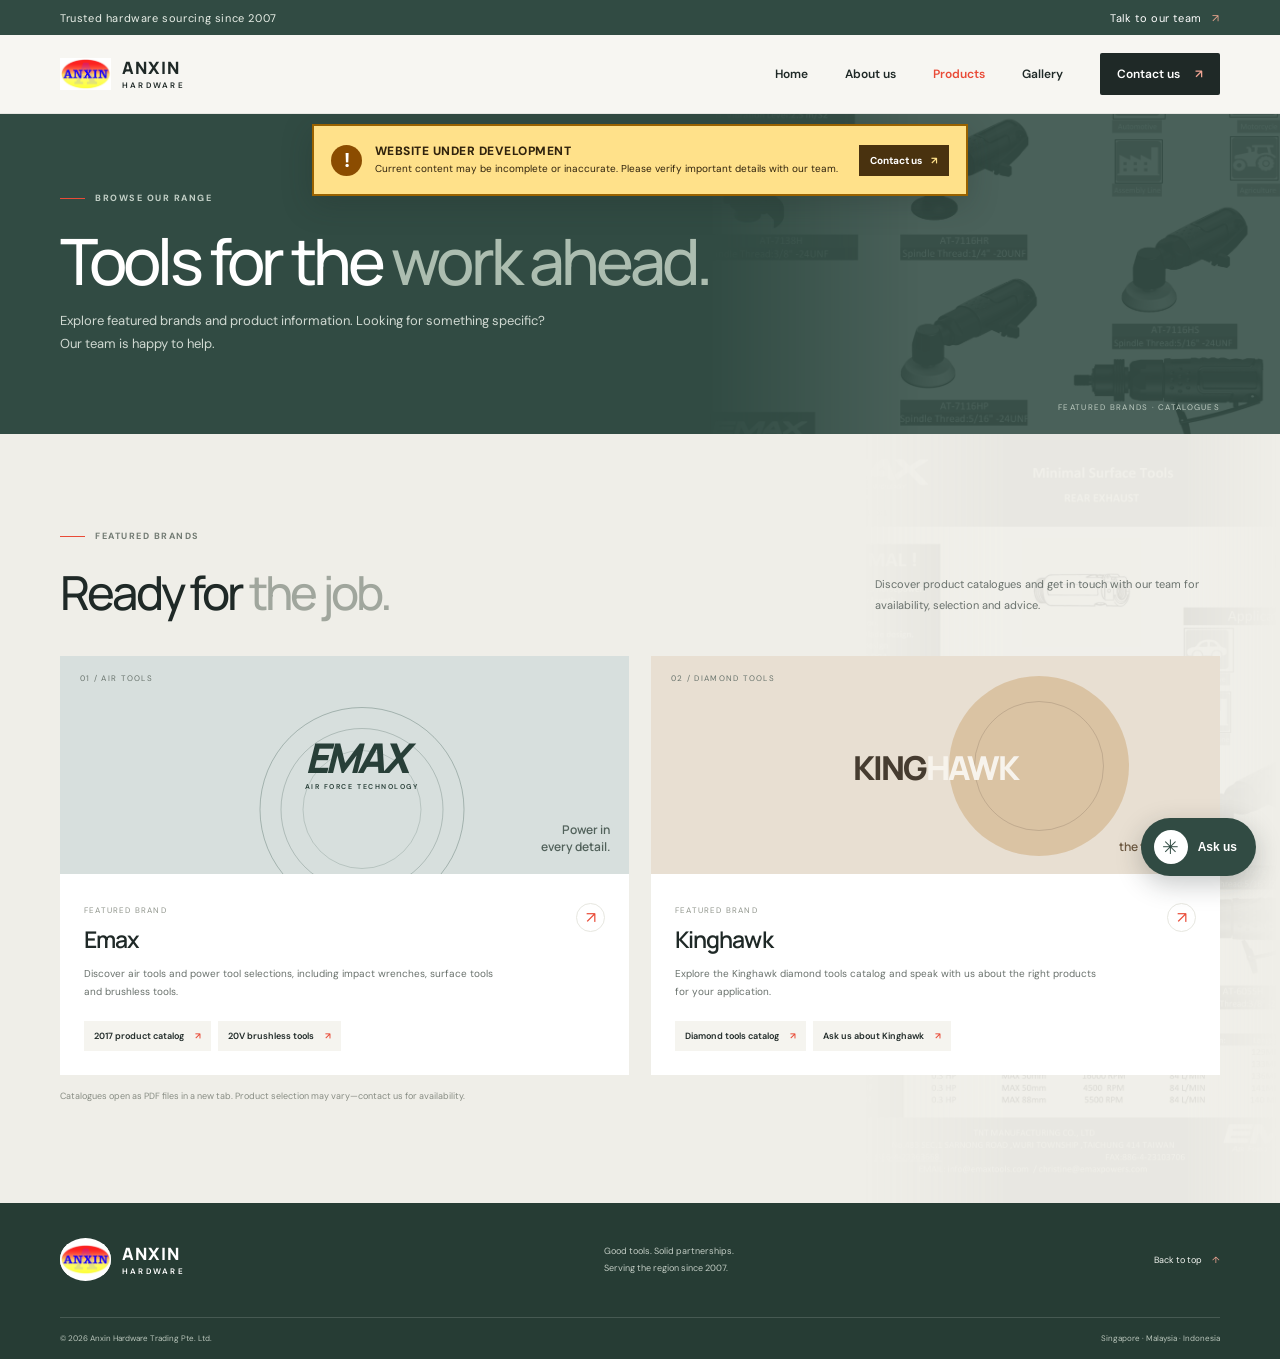
<file: products.html>
<!doctype html>
<html lang="en">
<head>
  <meta charset="utf-8">
  <meta name="viewport" content="width=device-width, initial-scale=1">
  <meta name="theme-color" content="#f7f6f2">
  <meta name="description" content="Explore Emax air and power tools and Kinghawk diamond tools from Anxin Hardware.">
  <title>Products | Anxin Hardware</title>
  <link rel="preconnect" href="https://fonts.googleapis.com">
  <link rel="preconnect" href="https://fonts.gstatic.com" crossorigin>
  <link href="https://fonts.googleapis.com/css2?family=DM+Sans:wght@400;500;600;700&family=Manrope:wght@400;500;600;700;800&display=swap" rel="stylesheet">
  <link rel="stylesheet" href="styles.css?v=20261010-2">
</head>
<body id="top">
  <div class="topline"><div class="container topline-inner"><span>Trusted hardware sourcing since 2007</span><a href="https://wa.me/6598162325?text=Dear%20Anxin%20Hardware%20Customer%20Service%2C%20I%20would%20like%20to%20know%20more%20about..." target="_blank" rel="noreferrer">Talk to our team <span aria-hidden="true">↗</span></a></div></div>
  <header class="site-header">
    <div class="container nav-wrap">
      <a class="brand" href="index.html" aria-label="Anxin Hardware home"><img src="AnxinHardware%20Logo.png" alt="Anxin Hardware logo"><span class="brand-name">ANXIN <span>HARDWARE</span></span></a>
      <button class="menu-toggle" type="button" aria-label="Open navigation" aria-expanded="false" aria-controls="primary-nav"><span></span><span></span></button>
      <nav id="primary-nav" class="primary-nav" aria-label="Main navigation">
        <a href="index.html">Home</a><a href="about.html">About us</a><a href="products.html" aria-current="page">Products</a><a href="gallery.html">Gallery</a><a class="nav-contact" href="contact.html">Contact us <span aria-hidden="true">↗</span></a>
      </nav>
    </div>
  </header>
  <main>
    <section class="page-banner page-banner-products">
      <div class="container page-banner-content">
        <div class="eyebrow eyebrow-light"><span class="eyebrow-line"></span> Browse our range</div>
        <h1>Tools for the <span>work ahead.</span></h1>
        <p>Explore featured brands and product information. Looking for something specific? Our team is happy to help.</p>
      </div>
      <span class="page-banner-index">FEATURED BRANDS · CATALOGUES</span>
    </section>
    <section class="section products-section">
      <div class="container">
        <div class="products-heading">
          <div><div class="eyebrow"><span class="eyebrow-line"></span> Featured brands</div><h2>Ready for <span>the job.</span></h2></div>
          <p>Discover product catalogues and get in touch with our team for availability, selection and advice.</p>
        </div>
        <div class="product-grid">
          <article class="product-card emax-card">
            <div class="product-visual emax-visual">
              <span class="product-index">01 / AIR TOOLS</span><div class="visual-rings"></div><div class="product-wordmark">EMAX<small>AIR FORCE TECHNOLOGY</small></div><span class="visual-caption">Power in<br>every detail.</span>
            </div>
            <div class="product-info">
              <div><span class="product-kicker">Featured brand</span><h3>Emax</h3></div><span class="product-symbol" aria-hidden="true">↗</span>
              <p>Discover air tools and power tool selections, including impact wrenches, surface tools and brushless tools.</p>
              <div class="catalog-links"><a href="Emax/emax-2017-new-products.pdf" target="_blank" rel="noreferrer">2017 product catalog <span>↗</span></a><a href="Emax/20v-brushless-power-tools-dm.pdf" target="_blank" rel="noreferrer">20V brushless tools <span>↗</span></a></div>
            </div>
          </article>
          <article class="product-card kinghawk-card">
            <div class="product-visual kinghawk-visual">
              <span class="product-index">02 / DIAMOND TOOLS</span><div class="hawk-sun"></div><div class="kinghawk-wordmark">KING<span>HAWK</span></div><span class="visual-caption">Made for<br>the tough jobs.</span>
            </div>
            <div class="product-info">
              <div><span class="product-kicker">Featured brand</span><h3>Kinghawk</h3></div><span class="product-symbol" aria-hidden="true">↗</span>
              <p>Explore the Kinghawk diamond tools catalog and speak with us about the right products for your application.</p>
              <div class="catalog-links"><a href="Kinghawk/zhuhai-kinghawk-diamond-tools1.pdf" target="_blank" rel="noreferrer">Diamond tools catalog <span>↗</span></a><a href="contact.html">Ask us about Kinghawk <span>↗</span></a></div>
            </div>
          </article>
        </div>
        <p class="catalog-footnote">Catalogues open as PDF files in a new tab. Product selection may vary—<a href="contact.html">contact us</a> for availability.</p>
      </div>
    </section>
  </main>
  <footer class="site-footer">
    <div class="container footer-main"><a class="brand footer-brand" href="index.html" aria-label="Anxin Hardware home"><img src="AnxinHardware%20Logo.png" alt=""><span class="brand-name">ANXIN <span>HARDWARE</span></span></a><p>Good tools. Solid partnerships.<br>Serving the region since 2007.</p><a class="footer-top" href="#top">Back to top <span>↑</span></a></div>
    <div class="container footer-bottom"><span>© <span id="year">2026</span> Anxin Hardware Trading Pte. Ltd.</span><span>Singapore · Malaysia · Indonesia</span></div>
  </footer>
  <aside class="development-banner" role="status" aria-label="Website development notice">
    <span class="development-icon" aria-hidden="true">!</span>
    <span class="development-copy"><strong>Website under development</strong><span>Current content may be incomplete or inaccurate. Please verify important details with our team.</span></span>
    <a href="contact.html">Contact us <span aria-hidden="true">↗</span></a>
  </aside>
  <script src="product-knowledge.js?v=20261010-2"></script>
  <script src="script.js?v=20261010-2"></script>
</body>
</html>
</file>
<file: styles.css>
:root {
  color-scheme: light;
  --ink: #1f2927;
  --muted: #69716c;
  --paper: #f7f6f2;
  --white: #fff;
  --line: #e4e3dc;
  --red: #e94b37;
  --green: #314b43;
  --serif: "Manrope", "DM Sans", sans-serif;
  --sans: "DM Sans", sans-serif;
}

* { box-sizing: border-box; }
html { scroll-behavior: smooth; scroll-padding-top: 88px; }
body { margin: 0; background: var(--paper); color: var(--ink); font-family: var(--sans); -webkit-font-smoothing: antialiased; }
a { color: inherit; text-decoration: none; }
.container { width: min(1160px, calc(100% - 64px)); margin-inline: auto; }

.topline { background: var(--green); color: #eaf0e9; font-size: 11px; letter-spacing: .055em; }
.topline-inner { height: 35px; display: flex; align-items: center; justify-content: space-between; }
.topline a { color: #fff; }
.topline a span { margin-left: 7px; color: #e9a58e; }
.site-header { position: sticky; z-index: 40; top: 0; background: rgba(247,246,242,.95); backdrop-filter: blur(16px); border-bottom: 1px solid rgba(36,48,44,.08); }
.nav-wrap { height: 78px; display: flex; justify-content: space-between; align-items: center; }
.brand { display: inline-flex; align-items: center; gap: 11px; }
.brand img { display: block; width: 51px; height: 43px; object-fit: contain; }
.brand-name { color: var(--ink); font-family: var(--serif); font-weight: 800; letter-spacing: .07em; font-size: 17px; line-height: 1; }
.brand-name span { display: block; margin-top: 5px; font-family: var(--sans); font-size: 8px; letter-spacing: .28em; font-weight: 600; }
.primary-nav { display: flex; align-items: center; gap: 37px; font-size: 12px; font-weight: 600; }
.primary-nav > a { transition: color .2s ease; }
.primary-nav > a:hover, .text-link:hover { color: var(--red); }
.primary-nav .nav-contact { background: var(--ink); color: white; padding: 13px 17px; border-radius: 2px; }
.nav-contact span { margin-left: 12px; color: #f0a493; }
.primary-nav > a[aria-current="page"]:not(.nav-contact) { color: var(--red); }
.menu-toggle { display: none; }

.page-banner { position: relative; isolation: isolate; overflow: hidden; min-height: 320px; display: flex; align-items: center; background: var(--green); color: #fff; }
.page-banner::before { position: absolute; z-index: -1; inset: 0 0 0 auto; width: min(45vw, 590px); background-position: center; background-repeat: no-repeat; background-size: cover; content: ""; opacity: .12; filter: grayscale(1); mask-image: linear-gradient(90deg, transparent, #000 38%, #000); }
.page-banner-about::before { background-image: url("Emax/emax-2020/Mini%20Impact%20wrench.jpg"); }
.page-banner-products::before { background-image: url("Emax/emax-2020/Surface%20tool%202%20(Minimal).jpg"); }
.page-banner-contact::before { background-image: url("Emax/emax-2020/Rathet%20Wrench%20(Minimal).jpg"); }
.page-banner-gallery::before { background-image: url("Gallery%20Photos/20180419_160901.jpg"); }
.page-banner-content { position: relative; z-index: 1; padding-block: 62px; }
.page-banner .eyebrow { color: #c3d0c7; }
.page-banner h1 { margin: 21px 0 13px; font: 500 clamp(43px, 5.5vw, 64px)/1.1 var(--serif); letter-spacing: -.06em; }
.page-banner h1 span { color: #acbdb0; }
.page-banner-content > p { max-width: 490px; margin-bottom: 0; color: #d0d9d2; font-size: 13px; line-height: 1.8; }
.page-banner-index { position: absolute; right: max(32px, calc((100vw - 1160px) / 2)); bottom: 22px; color: #bdcbc1; font-size: 8px; letter-spacing: .16em; }
.page-banner-contact .button { margin-top: 22px; }
.home-pages { padding-block: 86px 96px; }
.home-pages-heading { display: flex; justify-content: space-between; align-items: end; gap: 32px; margin: 20px 0 30px; }
.home-pages-heading h2 { max-width: 580px; margin: 0; font: 500 clamp(32px,4vw,45px)/1.17 var(--serif); letter-spacing: -.06em; }
.home-pages-heading h2 span { color: #a0a69d; }
.home-pages-heading p { max-width: 330px; margin: 0 0 3px; color: var(--muted); font-size: 11px; line-height: 1.8; }
.home-pages-grid { display: grid; grid-template-columns: repeat(4, 1fr); gap: 14px; }
.home-page-card { min-height: 155px; padding: 20px; display: flex; flex-direction: column; background: #fff; border: 1px solid #edede7; transition: transform .2s ease, box-shadow .2s ease; }
.home-page-card:hover { transform: translateY(-3px); box-shadow: 0 12px 32px rgba(31,41,39,.07); }
.home-page-number { color: #858c83; font-size: 8px; letter-spacing: .15em; }
.home-page-card strong { margin-top: 20px; font: 600 21px var(--serif); letter-spacing: -.04em; }
.home-page-link { display: flex; justify-content: space-between; align-items: center; margin-top: auto; padding-top: 15px; color: #767d75; font-size: 9px; }
.home-page-link i { color: var(--red); font-size: 12px; font-style: normal; }
.about-gallery-link { margin: 17px 0 0 14px; }
.gallery-section { padding-block: 77px 105px; background: #f0efe9; }
.gallery-intro { display: flex; justify-content: space-between; align-items: center; gap: 24px; margin-bottom: 42px; }
.gallery-intro p { max-width: 415px; margin: 0; color: var(--muted); font-size: 11px; line-height: 1.8; }
.gallery-project + .gallery-project { margin-top: 67px; padding-top: 48px; border-top: 1px solid #dcdcd3; }
.gallery-project-heading { display: flex; align-items: end; justify-content: space-between; gap: 20px; margin-bottom: 21px; }
.gallery-year { color: #898f86; font-size: 8px; font-weight: 700; letter-spacing: .17em; }
.gallery-project-heading h2 { max-width: 780px; margin: 8px 0 0; font: 600 clamp(21px,2.7vw,30px)/1.25 var(--serif); letter-spacing: -.045em; }
.gallery-original-caption { margin: 7px 0 0; color: #7d847b; font-size: 12px; }
.gallery-count { flex: 0 0 auto; padding-bottom: 4px; color: #838a81; font-size: 8px; letter-spacing: .14em; }
.gallery-grid { display: grid; grid-template-columns: repeat(3,minmax(0,1fr)); gap: 13px; }
.gallery-photo { min-width: 0; margin: 0; overflow: hidden; background: #fff; }
.gallery-photo img { display: block; width: 100%; aspect-ratio: 4 / 3; object-fit: cover; background: #e3e1d9; transition: transform .35s ease; }
.gallery-photo:hover img { transform: scale(1.025); }
.gallery-photo figcaption { min-height: 39px; display: flex; align-items: center; padding: 9px 11px; color: #737a72; font-size: 8px; line-height: 1.55; }

.hero { position: relative; overflow: hidden; isolation: isolate; background: #f0efe9; }
.hero::before { position: absolute; z-index: -1; top: 8%; right: max(2%, calc((100vw - 1240px) / 2)); width: min(28vw, 360px); height: 84%; background: url("Emax/emax-2020/Steel%205MM.jpg") center 46% / cover no-repeat; content: ""; opacity: .12; filter: saturate(.65); mask-image: linear-gradient(90deg, transparent, #000 27%, #000 76%, transparent); }
.hero-grid { min-height: 545px; display: grid; grid-template-columns: 1fr .88fr; align-items: center; gap: 36px; }
.hero-copy { padding: 68px 0 76px; }
.eyebrow { display: flex; align-items: center; gap: 10px; text-transform: uppercase; letter-spacing: .17em; font-size: 9px; line-height: 1.4; font-weight: 700; color: #727b73; }
.eyebrow-line { display: inline-block; width: 25px; height: 1px; background: var(--red); }
h1, h2, h3, p { margin-top: 0; }
.hero h1 { margin: 26px 0 18px; font: 500 clamp(48px, 6.5vw, 76px)/1.07 var(--serif); letter-spacing: -.065em; }
.hero h1 span, h2 span { color: #a0a69d; }
.hero-intro { max-width: 405px; margin-bottom: 27px; color: #68706b; font-size: 15px; line-height: 1.8; }
.hero-actions { display: flex; align-items: center; gap: 27px; }
.button { display: inline-flex; align-items: center; justify-content: space-between; gap: 24px; min-height: 49px; padding: 0 19px; font-size: 11px; font-weight: 600; transition: transform .2s ease, background .2s ease; }
.button:hover { transform: translateY(-2px); }
.button-dark { background: var(--ink); color: #fff; }
.button-dark span { color: #f0a493; }
.text-link { display: inline-flex; gap: 11px; align-items: center; font-size: 11px; font-weight: 700; transition: color .2s ease; }
.hero-proof { display: flex; align-items: center; gap: 12px; margin-top: 51px; }
.proof-mark { width: 35px; height: 35px; display: grid; place-items: center; border: 1px solid #d5d4cb; border-radius: 50%; color: var(--red); font-size: 18px; }
.hero-proof strong, .hero-proof small { display: block; }
.hero-proof strong { font-size: 10px; font-weight: 700; }
.hero-proof small { margin-top: 4px; font-size: 9px; color: var(--muted); }
.hero-art { position: relative; height: 424px; overflow: hidden; background: #dce2d8; }
.art-grid { position: absolute; inset: 0; opacity: .4; background-image: linear-gradient(rgba(62,89,76,.14) 1px, transparent 1px), linear-gradient(90deg, rgba(62,89,76,.14) 1px, transparent 1px); background-size: 42px 42px; }
.art-circle { position: absolute; border-radius: 50%; }
.art-circle-one { width: 332px; height: 332px; top: 39px; left: 50%; transform: translateX(-50%); border: 1px solid rgba(52,78,65,.3); }
.art-circle-two { width: 245px; height: 245px; top: 83px; left: 50%; transform: translateX(-50%); background: linear-gradient(145deg,#f2f0e7 0%,#deded0 58%,#b6c0b2 100%); box-shadow: 20px 28px 50px rgba(43,64,54,.14); }
.art-stamp { position: absolute; z-index: 1; top: 50%; left: 50%; transform: translate(-50%,-55%); text-align: center; color: #223d32; }
.art-stamp span { display: block; font: 800 48px/.95 var(--serif); letter-spacing: -.06em; }
.art-stamp small { display: block; margin-top: 9px; font-size: 8px; letter-spacing: .3em; }
.art-card { position: absolute; z-index: 2; left: 24px; bottom: 24px; width: 235px; min-height: 70px; padding: 14px; display: flex; align-items: center; gap: 12px; background: rgba(255,255,255,.93); box-shadow: 0 12px 35px rgba(33,49,41,.1); }
.art-card-icon { display: grid; place-items: center; width: 34px; height: 34px; background: #f9e8e2; color: var(--red); font-size: 18px; }
.art-card small, .art-card strong { display: block; }
.art-card small { color: #858a81; font-size: 7px; letter-spacing: .15em; }
.art-card strong { margin-top: 4px; font: 700 15px var(--serif); }
.art-arrow { margin-left: auto; font-size: 15px; color: var(--red); }
.art-caption { position: absolute; top: 26px; right: 23px; writing-mode: vertical-rl; font-size: 8px; text-transform: uppercase; letter-spacing: .18em; color: #5f7164; }
.art-orbit { position: absolute; top: 68px; left: 80px; width: 8px; height: 8px; background: var(--red); border-radius: 50%; }
.hero-bottom { height: 55px; display: flex; align-items: center; gap: 16px; text-transform: uppercase; font-size: 8px; letter-spacing: .13em; color: #737971; }
.hero-bottom-line { height: 1px; flex: 1; background: #d9d9d0; }

.intro-band { background: #fff; border-block: 1px solid #edede7; }
.intro-grid { min-height: 87px; display: grid; grid-template-columns: repeat(4,1fr); align-items: center; }
.intro-grid > div { display: flex; align-items: center; gap: 12px; font-size: 10px; font-weight: 600; }
.intro-number { color: #c0c2b8; font-size: 9px; letter-spacing: .1em; }
.intro-grid > div + div { border-left: 1px solid #e9e9e2; padding-left: 24px; }
.section { padding-block: 105px; }
.about-section, .products-section { position: relative; isolation: isolate; overflow: hidden; }
.about-section::before, .products-section::before { position: absolute; z-index: -1; inset: 0 0 0 auto; width: min(35vw, 420px); background-position: center; background-repeat: no-repeat; background-size: cover; content: ""; opacity: .09; filter: grayscale(1); mask-image: linear-gradient(90deg, transparent, #000 34%, #000 78%, transparent); pointer-events: none; }
.about-section::before { background-image: url("Emax/emax-2020/Mini%20Impact%20wrench.jpg"); }
.products-section::before { background-image: url("Emax/emax-2020/Surface%20tool%202%20(Minimal).jpg"); }
.about-grid { display: grid; grid-template-columns: .95fr 1fr; gap: 12%; }
.section-heading h2, .products-heading h2, .contact-heading h2, .reach-grid h2 { margin: 22px 0 18px; font: 500 clamp(34px,4vw,47px)/1.17 var(--serif); letter-spacing: -.06em; }
.section-heading > p { max-width: 375px; color: var(--muted); font-size: 13px; line-height: 1.9; margin-bottom: 23px; }
.about-story { padding-top: 11px; }
.story-date { display: flex; align-items: center; gap: 14px; font-size: 9px; font-weight: 700; color: #5d685f; }
.story-date span:first-child { color: var(--red); }
.story-rule { width: 69px; height: 1px; background: #d8d8ce; }
.about-story p { color: #6c736c; font-size: 12px; line-height: 1.9; }
.about-story .story-lead { margin: 26px 0 12px; color: var(--ink); font: 500 18px/1.65 var(--serif); letter-spacing: -.02em; }
.story-note { display: flex; gap: 12px; align-items: flex-start; border-top: 1px solid var(--line); margin-top: 22px; padding-top: 20px; }
.note-icon { display: grid; place-items: center; width: 29px; height: 29px; border: 1px solid #e9c9bd; border-radius: 50%; color: var(--red); }
.story-note strong, .story-note small { display: block; }
.story-note strong { margin: 2px 0 5px; font-size: 10px; }
.story-note small { color: var(--muted); font-size: 10px; line-height: 1.7; }

.reach-section { padding: 73px 0 67px; background: var(--green); color: #fff; }
.reach-grid { display: grid; grid-template-columns: 1fr .55fr; gap: 28px 9%; align-items: end; }
.eyebrow-light { color: #c3d0c7; }
.reach-grid h2 { margin-bottom: 0; font-size: clamp(34px,4vw,45px); }
.reach-grid h2 span { color: #acbdb0; }
.reach-grid > p { max-width: 320px; margin-bottom: 7px; color: #c7d1c9; font-size: 12px; line-height: 1.9; }
.reach-countries { grid-column: 1 / -1; display: grid; grid-template-columns: repeat(3,1fr); gap: 22px; margin-top: 16px; }
.reach-countries span { display: flex; align-items: center; justify-content: space-between; padding-top: 15px; border-top: 1px solid rgba(255,255,255,.2); font: 500 14px var(--serif); }
.reach-countries i { color: #f0a493; font-size: 12px; font-style: normal; }

.products-section { background: #efeee8; padding-block: 96px 101px; }
.products-heading { display: flex; align-items: end; justify-content: space-between; gap: 24px; margin-bottom: 36px; }
.products-heading h2 { margin-bottom: 0; }
.products-heading > p { max-width: 345px; margin-bottom: 4px; color: var(--muted); font-size: 11px; line-height: 1.9; }
.product-grid { display: grid; grid-template-columns: 1fr 1fr; gap: 22px; }
.product-card { background: #fff; }
.product-visual { position: relative; height: 218px; overflow: hidden; }
.emax-visual { background: #d7dfdd; }
.kinghawk-visual { background: #e8dfd2; }
.product-index { position: absolute; z-index: 2; top: 17px; left: 20px; font-size: 8px; letter-spacing: .16em; color: #69746d; }
.visual-rings { position: absolute; width: 205px; height: 205px; top: 51px; left: 53%; transform: translateX(-50%); border: 1px solid rgba(42,73,65,.3); border-radius: 50%; }
.visual-rings:before, .visual-rings:after { content: ""; position: absolute; inset: 20px; border: 1px solid rgba(42,73,65,.24); border-radius: 50%; }
.visual-rings:after { inset: 42px; border-color: rgba(42,73,65,.18); }
.product-wordmark { position: absolute; top: 83px; left: 53%; transform: translateX(-50%); color: #283f38; font: italic 800 41px/.9 var(--serif); letter-spacing: -.08em; }
.product-wordmark small { display: block; margin-top: 7px; font: 600 7px var(--sans); letter-spacing: .22em; text-align: center; }
.visual-caption { position: absolute; right: 19px; bottom: 18px; text-align: right; font: 600 12px/1.4 var(--serif); color: rgba(39,58,50,.76); }
.hawk-sun { position: absolute; width: 180px; height: 180px; right: 16%; top: 20px; background: #d4b68e; border-radius: 50%; opacity: .68; }
.hawk-sun:after { content: ""; position: absolute; inset: 25px; border: 1px solid rgba(87,65,40,.3); border-radius: 50%; }
.kinghawk-wordmark { position: absolute; z-index: 1; left: 50%; top: 97px; transform: translateX(-50%); white-space: nowrap; color: #463c30; font: 800 33px/.9 var(--serif); letter-spacing: -.06em; }
.kinghawk-wordmark span { color: #f7f3ec; }
.kinghawk-visual .visual-caption { color: #6e5a42; }
.product-info { position: relative; padding: 23px 24px 24px; }
.product-kicker { color: #90958c; text-transform: uppercase; letter-spacing: .15em; font-size: 8px; }
.product-info h3 { margin: 5px 0 10px; font: 600 23px var(--serif); letter-spacing: -.04em; }
.product-info > p { max-width: 425px; min-height: 38px; margin-bottom: 18px; color: var(--muted); font-size: 10px; line-height: 1.8; }
.product-symbol { position: absolute; top: 29px; right: 24px; width: 29px; height: 29px; display: grid; place-items: center; border: 1px solid #e7e7e0; border-radius: 50%; color: var(--red); }
.catalog-links { display: flex; flex-wrap: wrap; gap: 7px; }
.catalog-links a { padding: 9px 10px; background: #f5f4ef; font-size: 9px; font-weight: 600; transition: background .2s ease; }
.catalog-links a:hover { background: #f8e7e1; }
.catalog-links a span { margin-left: 9px; color: var(--red); }
.catalog-footnote { margin: 15px 0 0; color: #878c83; font-size: 9px; }

.contact-section { padding-block: 97px 95px; }
.contact-heading { display: flex; align-items: end; justify-content: space-between; gap: 24px; margin-bottom: 37px; }
.contact-heading h2 { margin-bottom: 0; }
.button-red { margin-bottom: 5px; background: var(--red); color: white; }
.button-red span { color: #ffd5ca; }
.contact-grid { display: grid; grid-template-columns: 1.05fr 1fr .85fr; gap: 13px; }
.contact-card { min-height: 314px; padding: 24px 23px; background: #fff; }
.contact-main { background: #e9eee8; }
.contact-label { display: block; margin-bottom: 16px; color: #868c83; text-transform: uppercase; letter-spacing: .12em; font-size: 8px; font-weight: 700; }
.contact-card h3 { margin-bottom: 18px; font: 600 20px/1.32 var(--serif); letter-spacing: -.04em; }
.address-link { position: relative; display: block; padding-right: 20px; margin-bottom: 16px; color: #6e756d; font-size: 9px; line-height: 1.8; }
.address-link span { color: var(--red); }
.contact-phone { display: inline-block; margin-right: 12px; font-size: 10px; font-weight: 700; }
.contact-detail { display: flex; justify-content: space-between; padding: 10px 0; border-bottom: 1px solid #edede7; font-size: 9px; }
.contact-detail span { color: var(--red); }
.contact-divider { height: 1px; margin: 17px 0; background: #e7e7e0; }
.hours { display: flex; justify-content: space-between; gap: 12px; margin-bottom: 8px; color: #70766e; font-size: 8px; }
.hours span { color: var(--ink); font-weight: 600; text-align: right; }
.region-phone { display: flex; justify-content: space-between; gap: 10px; padding: 9px 0; border-bottom: 1px solid #edede7; font-size: 9px; }
.region-phone span { color: #7e857c; }
.region-phone a { font-weight: 600; }
.regional-link { margin-top: 17px; }

.site-footer { background: #263c34; color: #f2f4f0; }
.footer-main { min-height: 114px; display: flex; align-items: center; justify-content: space-between; }
.footer-brand .brand-name { color: #fff; }
.footer-brand img { background: #fff; border-radius: 50%; }
.footer-main p { margin: 0; color: #c2ccc4; font-size: 9px; line-height: 1.8; }
.footer-top { font-size: 9px; }
.footer-top span { margin-left: 8px; color: #f0a493; }
.footer-bottom { min-height: 42px; display: flex; justify-content: space-between; align-items: center; border-top: 1px solid rgba(255,255,255,.15); color: #b9c5bb; font-size: 8px; }
.development-banner { position: fixed; z-index: 30; top: 124px; left: 50%; transform: translateX(-50%); width: max-content; max-width: min(820px, calc(100% - 40px)); min-height: 72px; padding: 12px 17px; display: flex; align-items: center; gap: 13px; color: #30230d; background: #ffe18a; border: 2px solid #9a6200; box-shadow: 0 8px 30px rgba(31,41,39,.26); }
.development-icon { flex: 0 0 31px; width: 31px; height: 31px; display: grid; place-items: center; border-radius: 50%; color: #fff; background: #8b4c00; font: 800 20px/1 var(--sans); }
.development-copy { display: flex; flex-direction: column; gap: 3px; }
.development-copy strong { font-size: 12px; font-weight: 800; letter-spacing: .04em; text-transform: uppercase; }
.development-copy > span { font-size: 10px; line-height: 1.45; }
.development-banner > a { flex: 0 0 auto; margin-left: 8px; padding: 9px 11px; color: #fff; background: #49320f; font-size: 10px; font-weight: 700; }
.development-banner > a span { margin-left: 7px; color: #ffe18a; }

.sr-only { position: absolute; width: 1px; height: 1px; padding: 0; margin: -1px; overflow: hidden; clip: rect(0, 0, 0, 0); white-space: nowrap; border: 0; }
.chatbot { position: fixed; z-index: 80; right: 24px; bottom: 24px; font-family: var(--sans); }
.chatbot-launcher { min-height: 58px; display: flex; align-items: center; gap: 10px; padding: 0 19px 0 13px; border: 0; border-radius: 999px; color: #fff; background: var(--green); box-shadow: 0 8px 26px rgba(31,41,39,.25); cursor: pointer; }
.chatbot-launcher:hover { background: var(--ink); }
.chatbot-launcher:focus-visible, .chatbot button:focus-visible, .chatbot a:focus-visible, .chatbot input:focus-visible { outline: 3px solid #e94b37; outline-offset: 3px; }
.chatbot-launcher-icon { width: 34px; height: 34px; display: grid; place-items: center; border-radius: 50%; color: var(--green); background: #fff; font-size: 20px; }
.chatbot-launcher-label { font-size: 12px; font-weight: 700; }
.chatbot-panel { position: absolute; right: 0; bottom: 72px; width: min(390px, calc(100vw - 32px)); height: min(590px, calc(100dvh - 120px)); min-height: min(340px, calc(100dvh - 120px)); display: flex; flex-direction: column; overflow: hidden; border: 1px solid rgba(31,41,39,.12); border-radius: 12px; background: var(--paper); box-shadow: 0 18px 55px rgba(31,41,39,.24); }
.chatbot-panel[hidden] { display: none; }
.chatbot-header { flex: 0 0 auto; display: flex; align-items: center; gap: 11px; padding: 16px; color: #fff; background: var(--green); }
.chatbot-avatar { flex: 0 0 38px; width: 38px; height: 38px; display: grid; place-items: center; border-radius: 50%; color: var(--green); background: #fff; font: 800 19px var(--serif); }
.chatbot-heading { min-width: 0; display: flex; flex: 1; flex-direction: column; gap: 4px; }
.chatbot-heading strong { font-size: 12px; line-height: 1.35; }
.chatbot-heading small { color: #d0d9d2; font-size: 10px; }
.chatbot-close { width: 35px; height: 35px; flex: 0 0 35px; border: 0; border-radius: 50%; color: #fff; background: transparent; font-size: 25px; cursor: pointer; }
.chatbot-close:hover { background: rgba(255,255,255,.12); }
.chatbot-disclaimer { flex: 0 0 auto; padding: 10px 15px; color: #51452d; background: #fff3d0; font-size: 10px; line-height: 1.55; }
.chatbot-messages { flex: 1 1 auto; min-height: 0; display: flex; flex-direction: column; gap: 11px; overflow-y: auto; padding: 15px; overscroll-behavior: contain; }
.chatbot-message { max-width: 92%; padding: 11px 12px; border-radius: 10px; background: #fff; box-shadow: 0 1px 3px rgba(31,41,39,.07); }
.chatbot-message p { margin: 0; color: var(--ink); font-size: 12px; line-height: 1.65; white-space: pre-wrap; overflow-wrap: anywhere; }
.chatbot-message-user { align-self: flex-end; background: #e5ece6; }
.chatbot-source { display: inline-block; margin-top: 8px; color: #375b4d; font-size: 10px; font-weight: 700; line-height: 1.5; text-decoration: underline; text-underline-offset: 2px; }
.chatbot-suggestions { display: flex; flex-wrap: wrap; gap: 7px; }
.chatbot-suggestion { padding: 8px 10px; border: 1px solid #d8dfd8; border-radius: 18px; color: var(--green); background: #fff; font: 600 10px/1.4 var(--sans); text-align: left; cursor: pointer; }
.chatbot-suggestion:hover { border-color: var(--green); background: #eff3ef; }
.chatbot-form { flex: 0 0 auto; display: flex; gap: 8px; padding: 12px; border-top: 1px solid var(--line); background: #fff; }
.chatbot-form input { min-width: 0; flex: 1; height: 42px; padding: 0 11px; border: 1px solid #d9dcd5; border-radius: 5px; color: var(--ink); background: #fff; font: 12px var(--sans); }
.chatbot-form input::placeholder { color: #828980; }
.chatbot-form button { flex: 0 0 auto; padding: 0 14px; border: 0; border-radius: 5px; color: #fff; background: var(--green); font: 700 11px var(--sans); cursor: pointer; }
.chatbot-form button:hover { background: var(--ink); }
.chatbot-form button span { margin-left: 4px; color: #f0a493; }
.chatbot-contact { flex: 0 0 auto; margin: 0; padding: 0 13px 12px; color: var(--muted); background: #fff; font-size: 10px; }
.chatbot-contact a { color: var(--green); font-weight: 700; text-decoration: underline; text-underline-offset: 2px; }

@media (max-width: 760px) {
  .container { width: min(100% - 40px, 560px); }
  .topline-inner { height: 32px; font-size: 9px; }
  .nav-wrap { height: 69px; }
  .menu-toggle { display: flex; width: 40px; height: 40px; flex-direction: column; justify-content: center; align-items: center; gap: 6px; border: 0; background: transparent; cursor: pointer; }
  .menu-toggle span { width: 21px; height: 1px; background: var(--ink); transition: transform .2s; }
  .menu-toggle[aria-expanded="true"] span:first-child { transform: translateY(3.5px) rotate(45deg); }
  .menu-toggle[aria-expanded="true"] span:last-child { transform: translateY(-3.5px) rotate(-45deg); }
  .primary-nav { position: absolute; top: 68px; left: 0; right: 0; display: none; padding: 16px 20px 21px; background: var(--paper); border-bottom: 1px solid var(--line); flex-direction: column; align-items: stretch; gap: 0; }
  .primary-nav.is-open { display: flex; }
  .primary-nav > a { padding: 13px 4px; }
  .primary-nav .nav-contact { margin-top: 5px; padding-inline: 14px; }
  .page-banner { min-height: 300px; }
  .page-banner-content { padding-block: 49px 56px; }
  .page-banner h1 { font-size: clamp(39px, 10vw, 55px); }
  .page-banner::before { width: 55%; opacity: .09; }
  .page-banner-index { right: 20px; bottom: 17px; font-size: 7px; }
  .home-pages { padding-block: 65px; }
  .home-pages-heading { display: block; margin: 17px 0 24px; }
  .home-pages-heading h2 { font-size: 36px; }
  .home-pages-heading p { margin-top: 12px; }
  .home-pages-grid { grid-template-columns: 1fr; gap: 10px; }
  .home-page-card { min-height: 135px; }
  .about-gallery-link { margin: 20px 0 0; }
  .gallery-section { padding-block: 57px 74px; }
  .gallery-intro { display: block; margin-bottom: 29px; }
  .gallery-intro p { margin-top: 12px; }
  .gallery-project + .gallery-project { margin-top: 45px; padding-top: 34px; }
  .gallery-project-heading { align-items: start; }
  .gallery-project-heading h2 { font-size: 22px; }
  .gallery-count { padding-top: 12px; font-size: 7px; }
  .gallery-grid { grid-template-columns: repeat(2,minmax(0,1fr)); gap: 9px; }
  .gallery-photo figcaption { min-height: 45px; padding: 8px; font-size: 7px; }
  .hero-grid { grid-template-columns: 1fr; gap: 0; padding-top: 35px; }
  .hero::before { right: -35px; width: 43%; height: 38%; top: 54%; opacity: .09; }
  .hero-copy { padding: 24px 0 34px; }
  .hero h1 { margin-top: 20px; font-size: clamp(48px, 12vw, 68px); }
  .hero-intro { max-width: 370px; font-size: 13px; }
  .hero-proof { margin-top: 32px; }
  .hero-art { height: 330px; }
  .art-circle-one { width: 277px; height: 277px; top: 25px; }
  .art-circle-two { width: 206px; height: 206px; top: 61px; }
  .art-stamp span { font-size: 42px; }
  .hero-bottom { height: 50px; gap: 9px; font-size: 7px; letter-spacing: .07em; }
  .intro-grid { grid-template-columns: 1fr 1fr; gap: 0; padding-block: 11px; }
  .intro-grid > div { min-height: 44px; font-size: 9px; }
  .intro-grid > div + div { border-left: 0; padding-left: 0; }
  .intro-grid > div:nth-child(even) { padding-left: 8px; border-left: 1px solid #e9e9e2; }
  .intro-grid > div:nth-child(n+3) { border-top: 1px solid #e9e9e2; }
  .section { padding-block: 74px; }
  .about-grid { grid-template-columns: 1fr; gap: 36px; }
  .about-section::before, .products-section::before { width: 56%; opacity: .06; }
  .section-heading h2, .products-heading h2, .contact-heading h2 { font-size: 38px; }
  .about-story { padding-top: 0; }
  .reach-section { padding-block: 59px; }
  .reach-grid { grid-template-columns: 1fr; gap: 19px; }
  .reach-grid h2 { font-size: 37px; }
  .reach-grid > p { max-width: 430px; }
  .reach-countries { margin-top: 4px; gap: 13px; }
  .reach-countries span { font-size: 11px; }
  .products-section { padding-block: 70px; }
  .products-heading { display: block; margin-bottom: 25px; }
  .products-heading > p { margin-top: 15px; }
  .product-grid { grid-template-columns: 1fr; gap: 16px; }
  .product-visual { height: 195px; }
  .product-info { padding: 19px; }
  .product-info > p { min-height: 0; }
  .contact-section { padding-block: 73px; }
  .contact-heading { display: block; margin-bottom: 26px; }
  .contact-heading .button { margin-top: 20px; }
  .contact-grid { grid-template-columns: 1fr; gap: 11px; }
  .contact-card { min-height: initial; padding: 22px; }
  .contact-main { min-height: 255px; }
  .footer-main { min-height: 145px; flex-wrap: wrap; gap: 15px; padding-block: 22px; }
  .footer-main p { order: 3; width: 100%; }
  .footer-bottom { min-height: 48px; gap: 12px; font-size: 7px; }
  .development-banner { top: 112px; width: calc(100% - 20px); max-width: 820px; min-height: 66px; padding: 10px; gap: 9px; }
  .development-icon { flex-basis: 27px; width: 27px; height: 27px; }
  .development-copy strong { font-size: 10px; }
  .development-copy > span { font-size: 9px; }
  .development-banner > a { margin-left: 0; padding: 8px; font-size: 9px; }
  .chatbot { right: 14px; bottom: 14px; }
  .chatbot-launcher { min-height: 54px; padding-inline: 11px 16px; }
  .chatbot-panel { bottom: 65px; width: min(390px, calc(100vw - 28px)); height: min(590px, calc(100dvh - 96px)); min-height: min(340px, calc(100dvh - 96px)); }
}

@media (prefers-reduced-motion: reduce) {
  *, *::before, *::after { scroll-behavior: auto !important; transition-duration: .01ms !important; }
}
</file>
